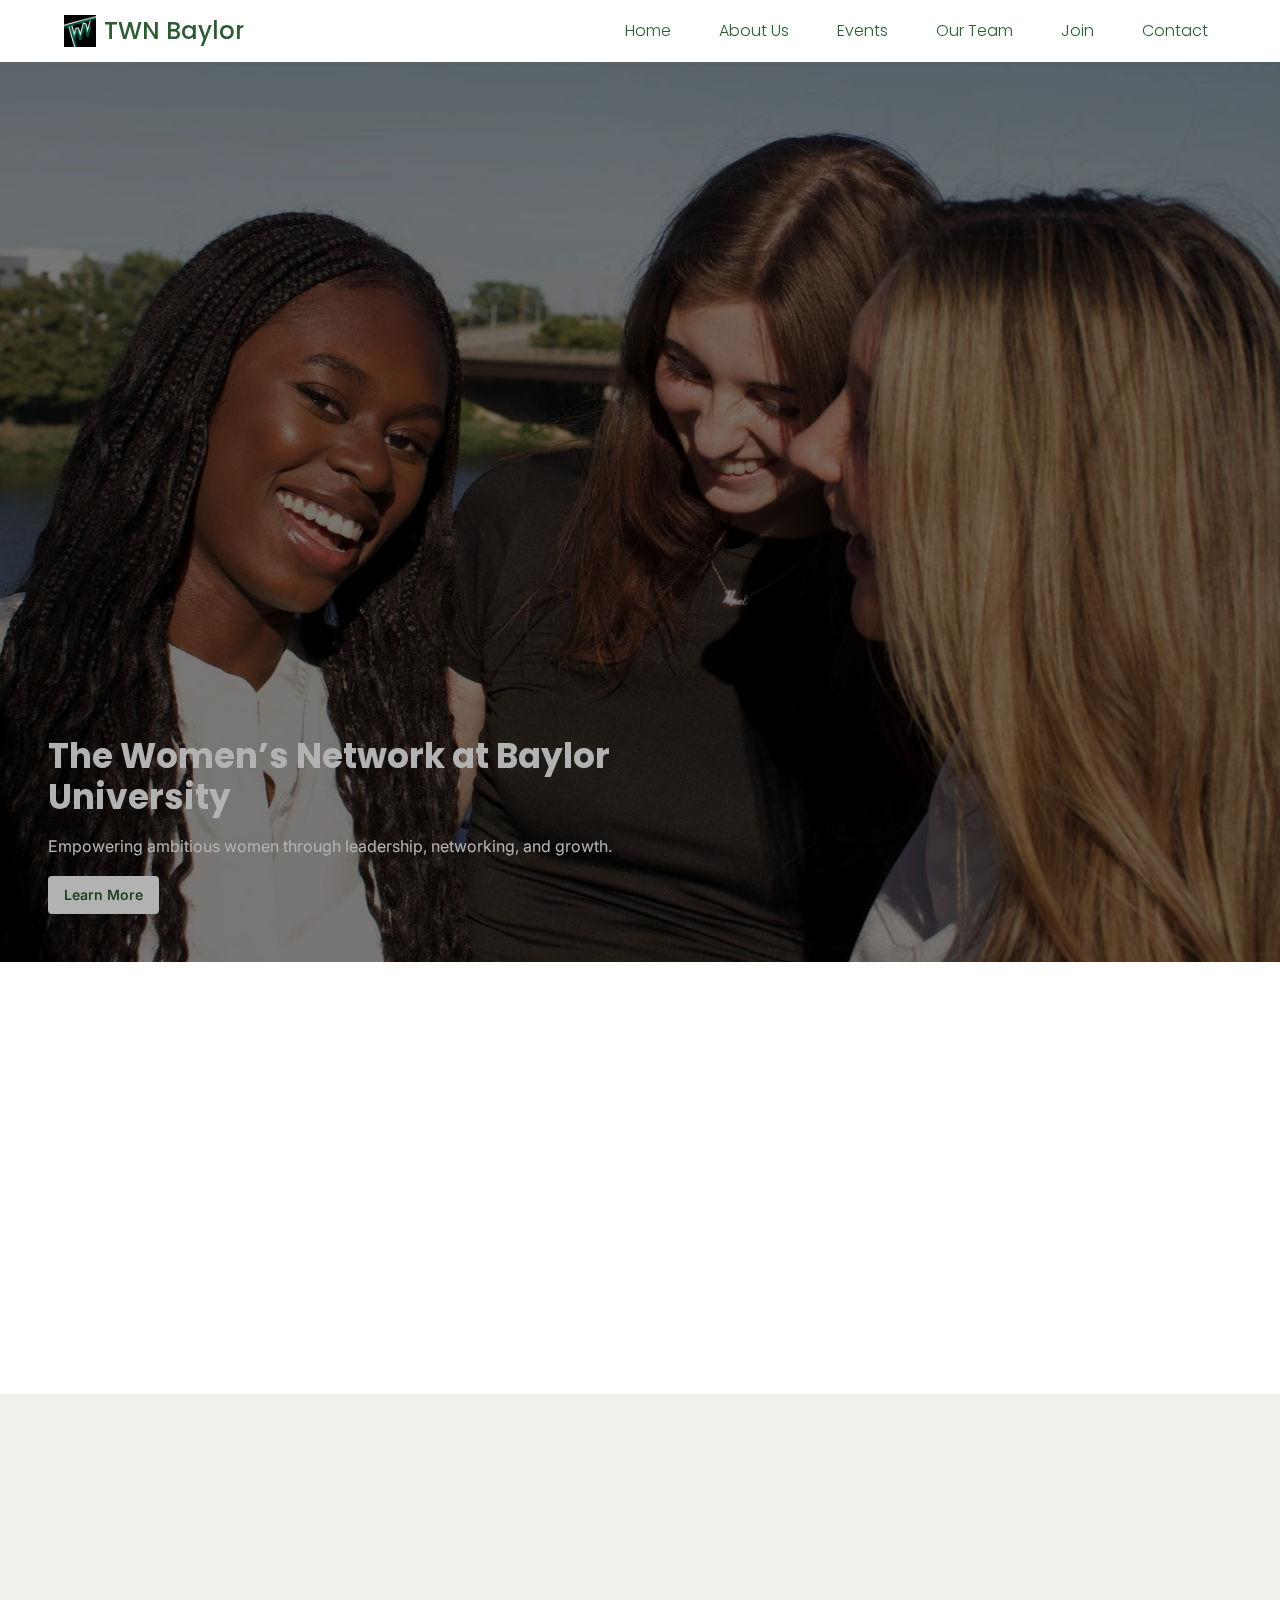
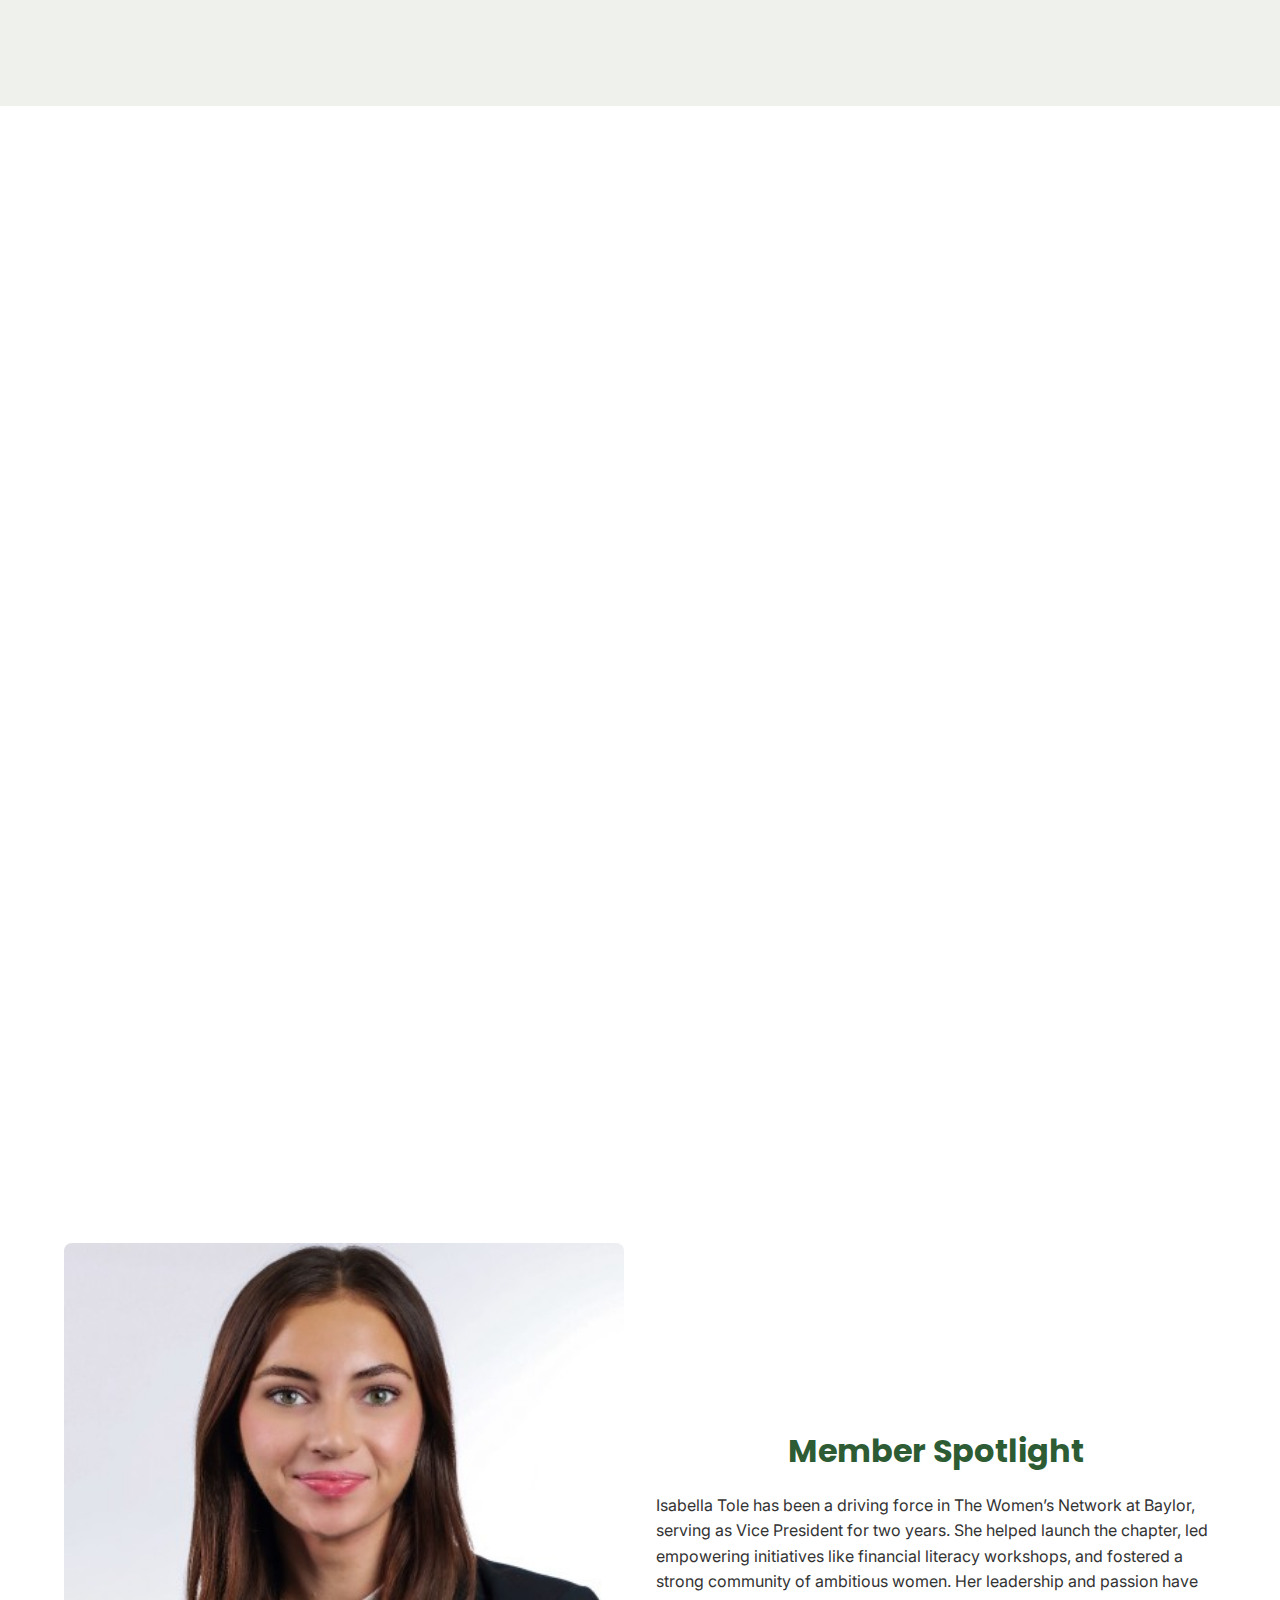
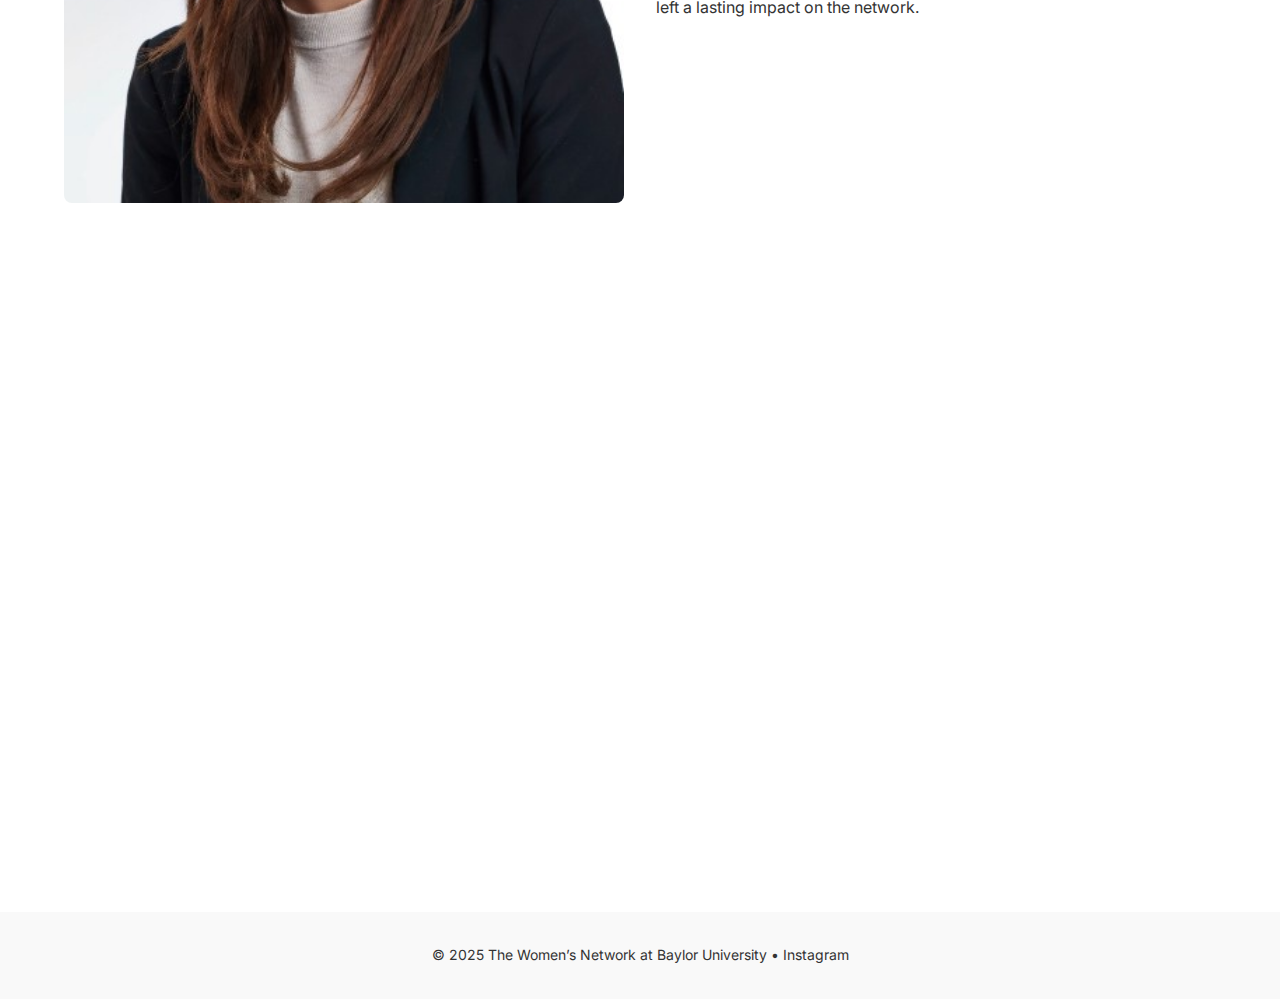
<file: index.html>
<!DOCTYPE html>
<html lang="en">
<head>
  <meta charset="UTF-8"/>
  <meta name="viewport" content="width=device-width,initial-scale=1"/>
  <title>The Women’s Network at Baylor University</title>

  <meta property="og:title" content="The Women's Network at Baylor University" />
  <meta property="og:description" content="Empowering collegiate women to connect, grow, and lead." />
  <meta property="og:image" content="https://baylortwn.xyz/assets/logo-small.png" />
  <meta property="og:url" content="https://baylortwn.xyz/" />
  <meta property="og:type" content="website" />

  <meta name="twitter:card" content="summary_large_image" />
 <meta name="twitter:title" content="The Women's Network at Baylor University" />
 <meta name="twitter:description" content="Empowering collegiate women to connect, grow, and lead." />
 <meta name="twitter:image" content="https://baylortwn.xyz/assets/logo-small.png" />

  <!-- Google Fonts: Poppins for header, Playfair + Inter for the rest -->
  <link 
    href="https://fonts.googleapis.com/css2?family=Poppins:wght@300;500&family=Playfair+Display:ital,wght@0,600;1,400&family=Inter:wght@400;600&display=swap" 
    rel="stylesheet"/>
    <link
  rel="stylesheet"
  href="https://cdnjs.cloudflare.com/ajax/libs/animate.css/4.1.1/animate.min.css"
/>


  <style>
    /* ─ RESET & BASE ─ */
    *,*::before,*::after { box-sizing:border-box; margin:0; padding:0; }
    html { font-family:'Inter',sans-serif; font-size:16px; scroll-behavior:smooth; }
    body { color:#333; line-height:1.6; }
    a { text-decoration:none; color:inherit; }
    ul { list-style:none; }
    .container { width:90%; max-width:1200px; margin:0 auto; }

    /* ─ HEADER & NAV ─ */
    header {
      background:#fff;
      padding:.75rem 0;
      box-shadow:0 1px 6px rgba(0,0,0,0.05);
      position:sticky; top:0; z-index:100;
    }
    .header-inner {
      display:flex; align-items:center; justify-content:space-between;
    }
    .brand {
      display:flex; align-items:center;
    }
    .brand .logo {
      height:32px; margin-right:.5rem;
    }
    .brand-text {
      font-family:'Poppins',sans-serif; font-weight:500; font-size:1.5rem; color:#2d5c34;
    }
    .nav ul {
      display:flex; gap:2rem;
    }
    .nav a {
      font-family:'Poppins',sans-serif; font-weight:300; font-size:1rem;
      color:#2d5c34; padding:.25rem .5rem; border-radius:4px;
      transition:background .2s,color .2s;
    }
    .nav a:hover {
      background:rgba(45,92,52,0.1); color:#1f3922;
    }

    /* ── HERO UPDATES ── */
    .hero {
      position: relative;
      height: 100vh;
      background: url('assets/hero-bg.jpg') center/cover no-repeat;
      filter: brightness(0.7);
      display: flex;
      align-items: flex-end;
      justify-content: flex-start;
    }
    .hero::after {
      content: '';
      position: absolute;
      inset: 0;
      background: rgba(0,0,0,0.3);
    }
    .hero-content {
      position: relative;
      z-index: 1;
      margin: 0 0 3rem 3rem;
      max-width: 700px;
      text-align: left;
      color: #fff;
      animation: fadeDown 0.8s ease-out both;
    }
    .hero-content h1 {
      font-family: 'Poppins', sans-serif;
      font-size: 3rem;
      line-height: 1.2;
      margin-bottom: 1.0rem;
    }
    .hero-content p {
      font-family: 'Inter', sans-serif;
      font-size: 1.125rem;
      margin-bottom: 1.5rem;
    }
    .hero-content .btn {
      font-family: 'Inter', sans-serif;
      display: inline-block;
      font-weight: 600;
      padding: 0.75rem 1.5rem;
      border-radius: 4px;
      background: #fff;
      color: #2d5c34;
      transition: transform 0.3s;
    }
    .hero-content .btn:hover {
      transform: translateY(-3px);
    }
    @keyframes fadeDown {
      from { opacity: 0; transform: translateY(-20px); }
      to   { opacity: 1; transform: translateY(0);     }
    }

    /* ── Tweak Hero Text & Button Sizes ── */
.hero-content h1 {
  font-size: 2.15rem;    /* was 3rem */
}
.hero-content p {
  font-size: 1rem;       /* was 1.125rem */
  margin-bottom: 1rem;   /* tighten the spacing */
}
.hero-content .btn {
  font-size: 0.875rem;   /* make label a bit smaller */
  padding: 0.5rem 1rem;  /* slim down the button */
}

  /* ─ SECTIONS ─ */
  .section { padding:6rem 0; }
    .section h2 {
      font-family: 'Inter', sans-serif;
      font-size:2rem;
      text-align:center; margin-bottom:1.5rem; color:#2d5c34;
    }
    /* ─── WHO WE ARE COPY ─── */
.about-copy {
  font-family: 'Inter', sans-serif;
  font-size: 1rem;
  max-width: 720px;
  margin: 0.5rem auto 1.5rem;
  line-height: 1.75;
  color: #444;
}

.mission {
  font-family: 'Inter', sans-serif;
  font-size: 0.95rem;
  max-width: 640px;
  margin: 0 auto;
  line-height: 1.6;
  color: #555;
}

.mission strong {
  display: block;
  font-family: 'Playfair Display', serif;
  font-size: 1.25rem;
  color: #2d5c34;
  margin-bottom: 0.5rem;
}
  

 /* ─── Animated Quote Section with Lines Only ─── */
section.quote-animated {
  position: relative;
  padding: 6rem 0;
  background: #eff1ec; /* pale green */
  overflow: hidden;
}

/* top line expands left→right */
section.quote-animated::before {
  content: "";
  position: absolute;
  top: 50px;
  left: 0;
  height: 2px;
  width: 0;
  background: #2d5c34;
  animation: expandLineLTR 0.8s ease-out forwards 0.2s;
}

/* bottom line expands right→left */
section.quote-animated::after {
  content: "";
  position: absolute;
  bottom: 50px;
  right: 0;
  height: 2px;
  width: 0;
  background: #2d5c34;
  animation: expandLineRTL 0.8s ease-out forwards 0.2s;
}

.quote-wrapper {
  max-width: 700px;
  margin: 0 auto;
  text-align: center;
}

/* Quote text */
.quote-text {
  font-family: 'Poppins', serif;
  font-size: 1.75rem;
  color: #2d5c34;
  line-height: 1.4;
  opacity: 0;
  animation: fadeInUp 0.6s ease-out forwards 1.0s;
  margin-bottom: 1rem;
}

/* Author line */
.quote-author {
  font-family: 'Inter', sans-serif;
  font-size: 1rem;
  color: #555;
  opacity: 0;
  animation: fadeInUp 0.6s ease-out forwards 1.2s;
}

/* ─── Animations ─── */
@keyframes expandLineLTR {
  to { width: 100%; }
}
@keyframes expandLineRTL {
  to { width: 100%; }
}
@keyframes fadeInUp {
  from { opacity: 0; transform: translateY(20px); }
  to   { opacity: 1; transform: translateY(0); }
}


    /* ─── Alternating Animated Timeline ─── */
/* ────────────────────────────── */
/*   ALTERNATING CENTERED TIMELINE  */
/* ────────────────────────────── */

.history .timeline {
  position: relative;
  margin: 4rem 0;
  padding: 0;
}

/* the vertical spine */
.history .timeline::before {
  content: "";
  position: absolute;
  top: 0;
  bottom: 0;
  left: 50%;
  width: 4px;
  background: #c5a973;
  transform: translateX(-50%);
  z-index: 0;
}

.history .timeline-item {
  position: relative;
  width: 100%;
  box-sizing: border-box;
  opacity: 0;
  transform: translateY(20px);
  transition: opacity 0.6s ease-out, transform 0.6s ease-out;
  z-index: 1;
}

/* dot on the spine */
.history .timeline-item::after {
  content: "";
  position: absolute;
  top: 1.5rem;
  left: 50%;
  width: 12px;
  height: 12px;
  background: #2d5c34;
  border: 3px solid #fff;
  border-radius: 50%;
  transform: translateX(-50%);
}

/* shared text styles */
.history .timeline-item time {
  display: block;
  font-family: 'Inter', sans-serif;
  font-weight: 600;
  color: #2d5c34;
  margin-bottom: 0.5rem;
}
.history .timeline-item h3 {
  margin: 0 0 0.5rem;
  font-family: 'Inter', sans-serif;
  font-size: 1.5rem;
  color: #2d5c34;
}
.history .timeline-item p {
  margin: 0;
  font-family: 'Inter', sans-serif;
  color: #555;
  line-height: 1.5;
  max-width: 45%;
}

/* ─── TIGHTER, CENTERED TIMELINE SPACING ─── */
.history .timeline {
  margin: 2rem 0;          /* less top/bottom space */
}

.history .timeline-item {
  padding: 1rem 0;         /* smaller vertical padding */
  margin-bottom: 2rem;     /* consistent gap between items */
}

/* alternate sides */
.history .timeline-item:nth-child(odd) {
  padding-left: 52%;       /* push content just past the spine */
  text-align: left;
}
.history .timeline-item:nth-child(even) {
  padding-right: 52%;
  text-align: right;
}

/* constrain text width so it doesn’t stretch too far */
.history .timeline-item h3,
.history .timeline-item p {
  display: inline-block;
  max-width: 40ch;         /* about 40 characters wide */
  margin: 0 auto;          /* center within its side */
}

/* dot (no change) */
.history .timeline-item::after {
  top: 1rem;               /* raised a bit for closer grouping */
}

/* collapse to single column on mobile */
@media (max-width: 768px) {
  .history .timeline-item,
  .history .timeline-item:nth-child(odd),
  .history .timeline-item:nth-child(even) {
    padding: 1.5rem 1rem;  /* consistent padding all around */
    text-align: left;
  }
}


/* reveal on scroll */
.history .timeline-item.visible {
  opacity: 1;
  transform: translateY(0);
}

/* collapse to single column on mobile */
@media (max-width: 768px) {
  .history .timeline::before {
    display: none;
  }
  .history .timeline-item,
  .history .timeline-item:nth-child(odd),
  .history .timeline-item:nth-child(even) {
    padding: 2rem 1rem;
    text-align: left;
  }
  .history .timeline-item p {
    max-width: 100%;
    margin: 0;
  }
}


    /* MEMBER SPOTLIGHT */
  /* ─── MEMBER SPOTLIGHT ─── */
#spotlight .spotlight-grid {
  display: flex;
  align-items: center;
  gap: 2rem;
  margin-top: 2rem;
  flex-wrap: wrap;
}

#spotlight .spotlight-image {
  flex: 1 1 300px;
  overflow: hidden;
}
#spotlight .spotlight-image img {
  width: 100%;
  border-radius: 8px;
  display: block;
}

#spotlight .spotlight-content {
  flex: 1 1 300px;
}
#spotlight .spotlight-content h2 {
  font-family: 'Poppins', serif;
  font-size: 2rem;
  margin-bottom: 1rem;
  color: #2d5c34;
}
#spotlight .spotlight-content p.intro {
  font-family: 'Inter', sans-serif;
  font-size: 1.125rem;
  color: #444;
  margin-bottom: 1.5rem;
  line-height: 1.5;
}

/* Ensure stacking nicely on small screens */
@media (max-width: 768px) {
  #spotlight .spotlight-grid {
    flex-direction: column;
  }
  #spotlight .spotlight-content,
  #spotlight .spotlight-image {
    flex: 1 1 auto;
  }
}

/* Spotlight row */
.spotlight-row {
  display: flex;
  align-items: center;       /* vertical alignment */
  gap: 2rem;                 /* space between image & text */
  flex-wrap: wrap;           /* stack on mobile */
}

/* Image sizing */
.spotlight-image {
  flex: 1 1 300px;           /* grow/shrink, base 300px */
}
.spotlight-image img {
  width: 100%;
  border-radius: 8px;
}

/* Text block */
.spotlight-content {
  flex: 1 1 400px;           /* grow/shrink, base 400px */
}
.spotlight-content h2 {
  font-family: 'Playfair Display', serif;
  font-size: 2rem;
  color: #2d5c34;
  margin-bottom: 1rem;
}
.spotlight-content p {
  font-family: 'Inter', sans-serif;
  font-size: 1rem;
  line-height: 1.6;
  color: #333;
}



    /* UPCOMING EVENTS */
    #upcoming .cards {
      display:grid; grid-template-columns:repeat(auto-fit,minmax(240px,1fr)); gap:2rem; margin-top:2rem;
    }
    #upcoming .card {
      background:#fff; border-radius:8px; box-shadow:0 2px 8px rgba(0,0,0,0.05); padding:1.5rem;
    }
    #upcoming .card h3 {
      margin-bottom:.5rem; font-family:'Poppins',serif; color:#2d5c34;
    }
    #upcoming .card time {
      display:block; font-size:.9rem; color:#c5a973; margin-bottom:1rem;
    }
    #upcoming .card p {
      color:#555; font-size:.95rem;
    }

    /* FINAL CTA */
    .cta-final {
      background:#2d5c34; color:#fff; text-align:center; padding:3rem 0;
    }
    .cta-final h2 {
      font-family:'Playfair Display',serif; font-size:2rem; margin-bottom:1rem;
    }
    .cta-final .btn {
      background:#fff; color:#2d5c34; padding:.75rem 1.5rem; border-radius:4px; font-weight:600;
      transition:background .3s;
    }
    .cta-final .btn:hover {
      background:#f0f0f0;
    }

    /* FOOTER */
    footer {
      background:#f9f9f9; text-align:center; padding:2rem 0; font-size:.875rem;
    }

    /* FADE-IN */
    .fade-in { opacity:0; transform:translateY(20px); transition:opacity .6s,transform .6s; }
    .fade-in.visible { opacity:1; transform:translateY(0); }
    @media(max-width:768px){
      .history .timeline { flex-direction:column; }
      .history .timeline::before { display:none; }
    }
  </style>
</head>
<body>

  <!-- HEADER -->
  <header>
    <div class="container header-inner">
      <a href="index.html" class="brand">
        <img src="assets/logo-small.png" alt="TWN Logo" class="logo"/>
        <span class="brand-text">TWN Baylor</span>
      </a>
      <nav class="nav">
        <ul>
          <li><a href="index.html">Home</a></li>
          <li><a href="about.html">About Us</a></li>
          <li><a href="events.html">Events</a></li>
          <li><a href="team.html">Our Team</a></li>
          <li><a href="join.html">Join</a></li>
          <li><a href="contact.html">Contact</a></li>
        </ul>
      </nav>
    </div>
  </header>

    <!-- ── HERO (only “Learn More” button) ── -->
    <section class="hero">
      <div class="hero-content">
        <h1>The Women’s Network at Baylor University</h1>
        <p>Empowering ambitious women through leadership, networking, and growth.</p>
        <a href="about.html#about" class="btn">Learn More</a>

      </div>
    </section>

  <main>
    <!-- WHO WE ARE -->
<section id="about" class="section fade-in">
  <div class="container text-center">
    <h2>Who We Are</h2>
    <p class="about-copy">
      The Women’s Network is the largest collegiate women’s networking organization in the United States.  
      We connect current and recently-graduated women to each other and to seasoned female professionals  
      across multiple industries. We’re revolutionizing networking—celebrating and redefining ambition along the way.  
      In our five-year history, TWN has grown from a single campus to over 100 campuses and from 1,500 members  
      to over 40,000 members.
    </p>
  </div>
</section>

<!-- ANIMATED QUOTE SECTION -->
<section class="quote-animated">
  <div class="container quote-wrapper">
    <p class="quote-text">
      “I’ve always believed that one woman’s success can only help another woman’s success.”
    </p>
    <p class="quote-author">— Gloria Vanderbilt</p>
  </div>
</section>


<section class="history section fade-in">
  <div class="container">
    <h2>Our History</h2>
    <div class="timeline">
      <div class="timeline-item">
        <time>2017</time>
        <h3>Founded at Syracuse University</h3>
        <p>Our first chapter launched under Jamie Vinick’s vision to bring ambitious women together.</p>
      </div>
      <div class="timeline-item">
        <time>2020</time>
        <h3>Redefining Ambition Podcast</h3>
        <p>We launched our flagship podcast to share stories of women breaking barriers across industries.</p>
      </div>
      <div class="timeline-item">
        <time>2023</time>
        <h3>120+ Campuses &amp; 50,000+ Members</h3>
        <p>Rapid growth saw us expand nationwide, connecting tens of thousands of collegiate and recent-grad women.</p>
      </div>
      <div class="timeline-item">
        <time>2024</time>
        <h3>Baylor Chapter Launch</h3>
        <p>The Women’s Network officially arrived at Baylor, kicking off our journey in Waco, TX.</p>
      </div>
    </div>
  </div>
</section>


    <!-- MEMBER SPOTLIGHT -->
    <section id="spotlight" class="section">
      <div class="container spotlight-row">
        <!-- Image -->
        <div class="spotlight-image">
          <img src="assets/team/isabella.jpg" alt="Isabella Tole" />
        </div>
    
        <!-- Text + Bio -->
        <div class="spotlight-content">
          <h2>Member Spotlight</h2>
          <p>
            Isabella Tole has been a driving force in The Women’s Network at Baylor, 
            serving as Vice President for two years. She helped launch the chapter, led 
            empowering initiatives like financial literacy workshops, and fostered a 
            strong community of ambitious women. Her leadership and passion have left 
            a lasting impact on the network.
          </p>
        </div>
      </div>
    </section>
    

    <!-- UPCOMING EVENTS -->
    <section id="upcoming" class="section fade-in">
      <h2>Upcoming Events</h2>
      <div class="cards">
        <div class="card">
          <h3>Focus & Flourish: Your Finals Study Haven</h3>
          <time>Thursday, May 8, 2025</time>
          <p>A space to study for finals with snacks, coffee, and study materials available.</p>
        </div>
        <div class="card">
          <h3>Late Night</h3>
          <time>Friday, August 30, 2025</time>
          <p>Find our booth to learn more about how to succeed in our organization.</p>
        </div>
      </div>
    </section>

    <!-- FINAL CTA -->
    <section class="cta-final fade-in">
      <h2>Ready to join our community?</h2>
      <a href="join.html" class="btn">Become a Member Today</a>
    </section>
  </main>

  <!-- FOOTER -->
  <footer>
    <p>© 2025 The Women’s Network at Baylor University • <a href="https://instagram.com/thewomensnetwork_baylor" target="_blank">Instagram</a></p>
  </footer>

  <!-- FADE-IN SCRIPT -->
  <script>
    document.addEventListener('DOMContentLoaded', ()=>{
      document.querySelectorAll('.fade-in').forEach(el=>{
        const obs = new IntersectionObserver(entries=>{
          if(entries[0].isIntersecting){
            el.classList.add('visible');
            obs.unobserve(el);
          }
        },{threshold:0.2});
        obs.observe(el);
      });
    });
  </script>

  <script>
    document.addEventListener('DOMContentLoaded', () => {
      const items = document.querySelectorAll('.timeline-item');
      const obs = new IntersectionObserver((entries) => {
        entries.forEach(e => {
          if (e.isIntersecting) {
            e.target.classList.add('visible');
            obs.unobserve(e.target);
          }
        });
      }, { threshold: 0.2 });
      items.forEach(i => obs.observe(i));
    });
    document.addEventListener('DOMContentLoaded', () => {
  document.querySelectorAll('.fade-in, .timeline-item').forEach(el => {
    const obs = new IntersectionObserver(entries => {
      if (entries[0].isIntersecting) {
        el.classList.add('visible');
        obs.unobserve(el);
      }
    }, { threshold: 0.2 });
    obs.observe(el);
  });
});
document.addEventListener('DOMContentLoaded', () => {
  document.querySelectorAll('.fade-in, .timeline-item').forEach(el => {
    const obs = new IntersectionObserver(entries => {
      if (entries[0].isIntersecting) {
        el.classList.add('visible');
        obs.unobserve(el);
      }
    }, { threshold: 0.2 });
    obs.observe(el);
  });
});


  </script>
  
</body>
</html>
</file>
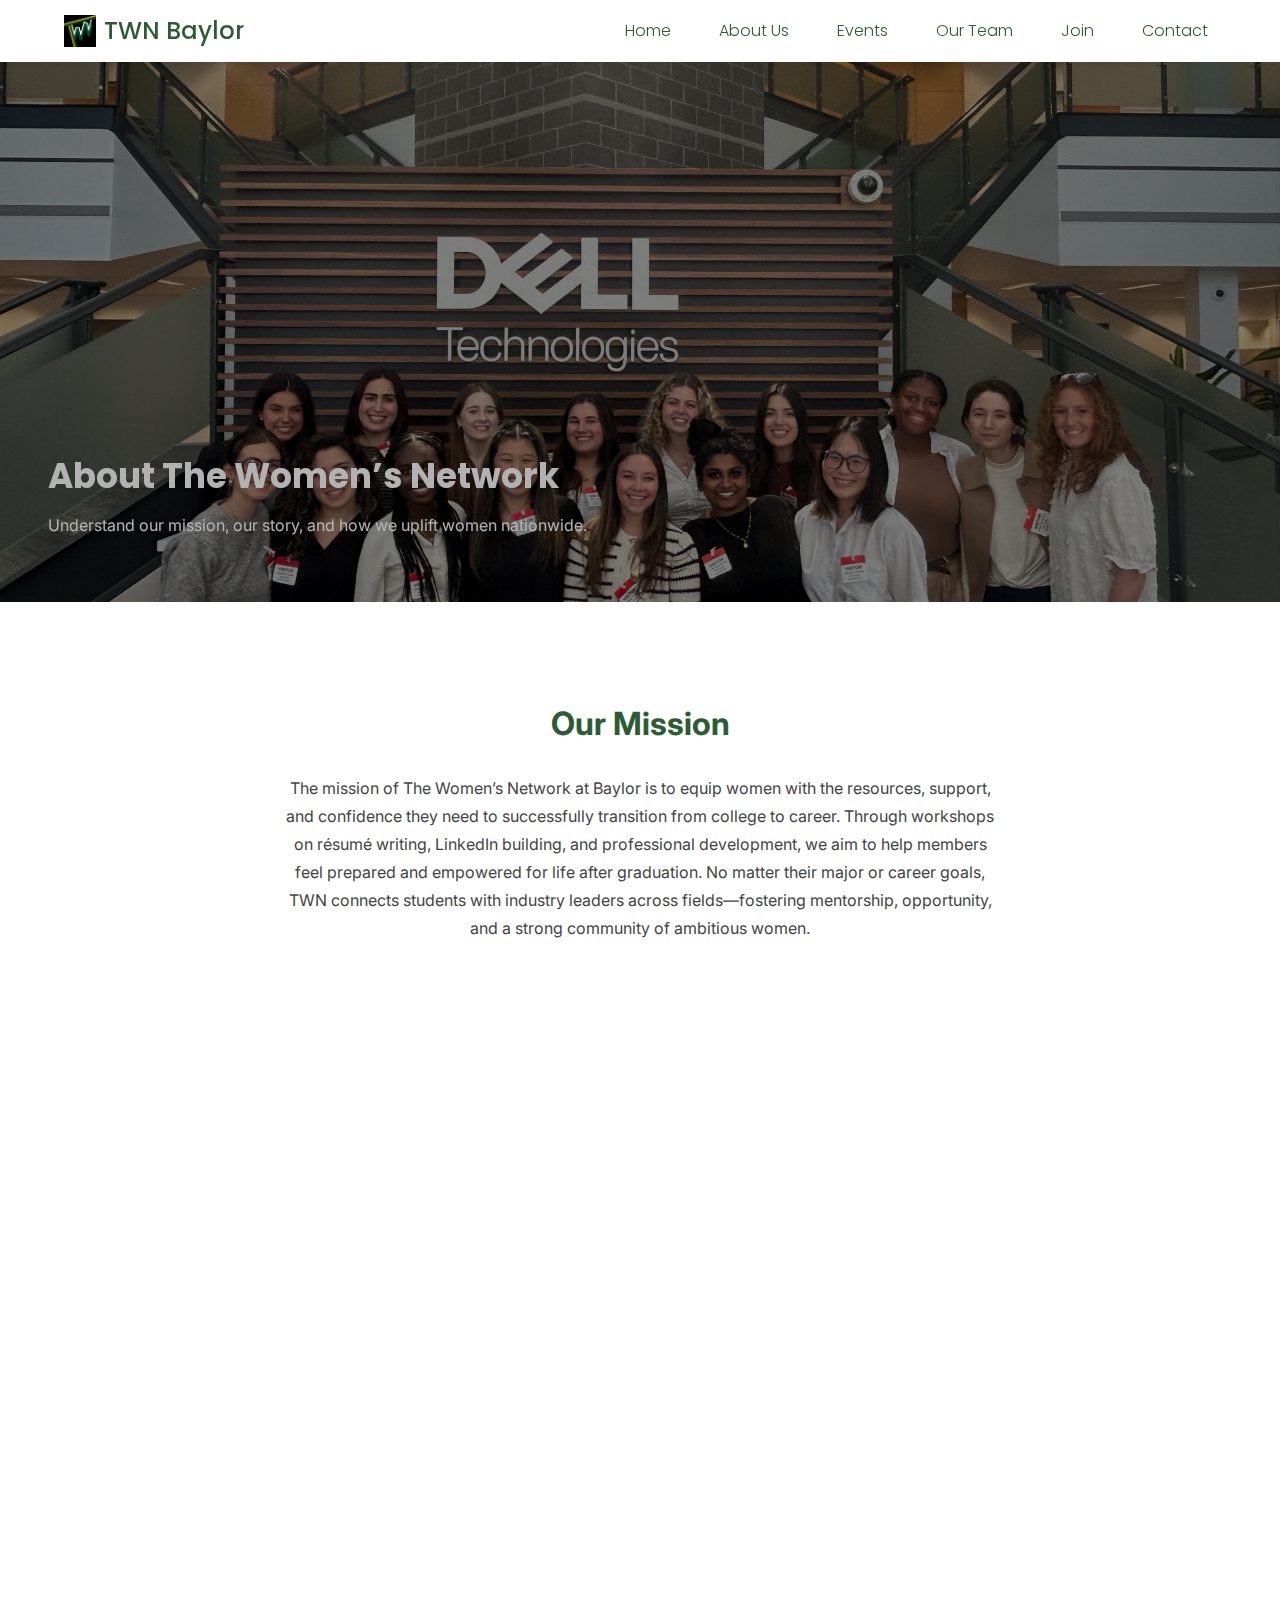
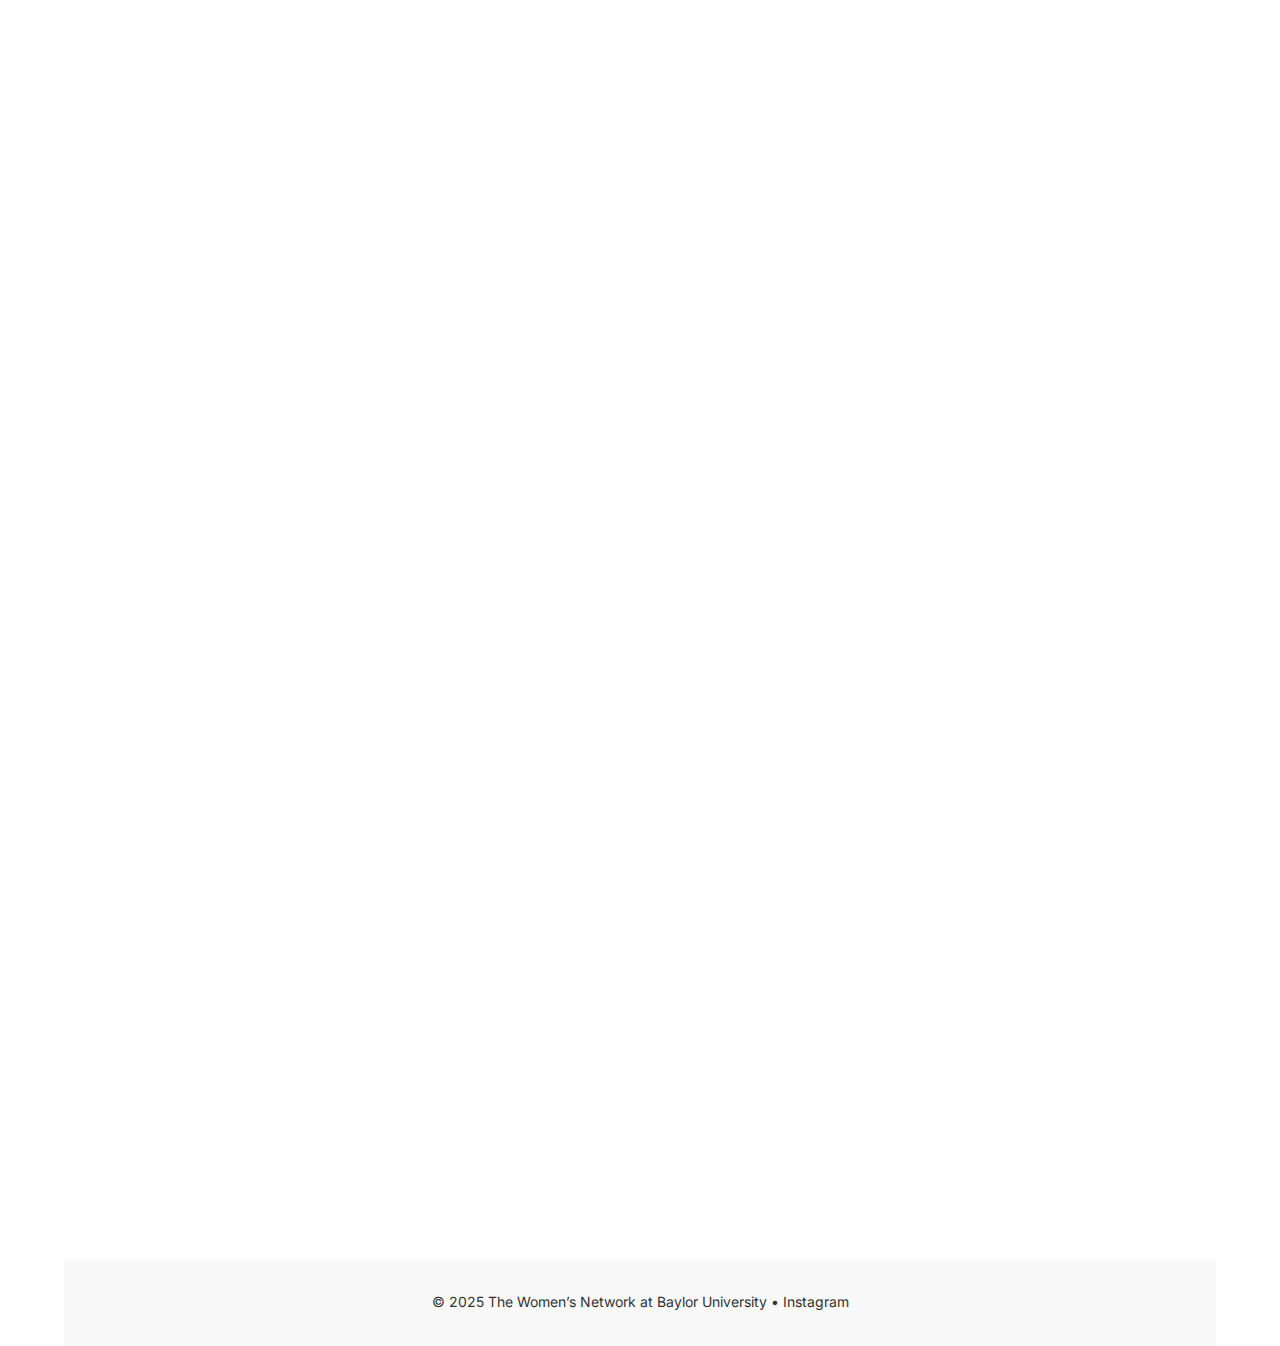
<file: about.html>
<!DOCTYPE html>
<html lang="en">
<head>
  <meta charset="UTF-8"/>
  <meta name="viewport" content="width=device-width,initial-scale=1"/>
  <title>About — The Women’s Network at Baylor University</title>

  <!-- Google Fonts: Poppins for header, Playfair + Inter for the rest -->
  <link 
    href="https://fonts.googleapis.com/css2?family=Poppins:wght@300;500&family=Playfair+Display:ital,wght@0,600;1,400&family=Inter:wght@400;600&display=swap" 
    rel="stylesheet"/>
  <!-- Animate.css -->
  <link
    rel="stylesheet"
    href="https://cdnjs.cloudflare.com/ajax/libs/animate.css/4.1.1/animate.min.css"
  />

  <style>
    /* ─ RESET & BASE ─ */
    *,*::before,*::after { box-sizing:border-box; margin:0; padding:0; }
    html { font-family:'Inter',sans-serif; font-size:16px; scroll-behavior:smooth; }
    body { color:#333; line-height:1.6; }
    a { text-decoration:none; color:inherit; }
    ul { list-style:none; }
    .container { width:90%; max-width:1200px; margin:0 auto; }

    /* ─ HEADER & NAV ─ */
    header {
      background:#fff;
      padding:.75rem 0;
      box-shadow:0 1px 6px rgba(0,0,0,0.05);
      position:sticky; top:0; z-index:100;
    }
    .header-inner {
      display:flex; align-items:center; justify-content:space-between;
    }
    .brand {
      display:flex; align-items:center;
    }
    .brand .logo {
      height:32px; margin-right:.5rem;
    }
    .brand-text {
      font-family:'Poppins',sans-serif; font-weight:500; font-size:1.5rem; color:#2d5c34;
    }
    .nav ul {
      display:flex; gap:2rem;
    }
    .nav a {
      font-family:'Poppins',sans-serif; font-weight:300; font-size:1rem;
      color:#2d5c34; padding:.25rem .5rem; border-radius:4px;
      transition:background .2s,color .2s;
    }
    .nav a:hover {
      background:rgba(45,92,52,0.1); color:#1f3922;
    }

    /* ─ HERO (same as index) ─ */
    .hero {
      position: relative;
      height: 60vh;
      background: url('assets/hero-about.jpg') center/cover no-repeat;
      filter: brightness(0.7);
      display: flex;
      align-items: flex-end;
      justify-content: flex-start;
    }
    .hero::after {
      content: '';
      position: absolute; inset:0;
      background: rgba(0,0,0,0.3);
    }
    .hero-content {
      position: relative; z-index:1;
      margin: 0 0 3rem 3rem;
      max-width: 700px;
      text-align: left; color:#fff;
      animation: fadeDown 0.8s ease-out both;
    }
    .hero-content h1 {
      font-family: 'Poppins', sans-serif; font-size:2.15rem; line-height:1.2; margin-bottom:1rem;
    }
    .hero-content p {
      font-family:'Inter',sans-serif; font-size:1rem; margin-bottom:1rem;
    }
    .hero-content .btn {
      font-family:'Inter',sans-serif; font-size:.875rem;
      padding:.5rem 1rem; border-radius:4px;
      background:#fff; color:#2d5c34;
      display:inline-block; font-weight:600;
      transition:transform .3s;
    }
    .hero-content .btn:hover { transform:translateY(-3px); }

    @keyframes fadeDown {
      from { opacity:0; transform:translateY(-20px); }
      to   { opacity:1; transform:translateY(0); }
    }
    /* ── CORE PILLARS ── */
.pillars-grid {
  display: grid;
  gap: 2rem;
  grid-template-columns: repeat(auto-fit, minmax(240px,1fr));
  margin-top: 2rem;
}
.pillar {
  background: #faf9f5;
  border-radius: 8px;
  padding: 1.5rem;
  text-align: center;
  box-shadow: 0 2px 8px rgba(0,0,0,0.05);
  transition: transform .3s, box-shadow .3s;
}
.pillar:hover {
  transform: translateY(-4px);
  box-shadow: 0 4px 16px rgba(0,0,0,0.1);
}
.pillar h3 {
  font-family: 'Poppins', sans-serif;
  font-weight: 500;
  font-size: 1.25rem;
  color: #2d5c34;
  margin-bottom: .75rem;
}
.pillar p {
  font-family: 'Inter', sans-serif;
  font-size: 1rem;
  color: #555;
  line-height: 1.6;
}

/* ── FOUNDER SPOTLIGHT ── */
.founder-grid {
  display: flex;
  align-items: center;
  gap: 2rem;
  flex-wrap: wrap;
  margin-top: 3rem;
}
.founder-img img {
  width: 220px;
  max-width: 100%;
  border-radius: 50%;
  box-shadow: 0 4px 12px rgba(0,0,0,0.1);
}
.founder-info h2 {
  font-family: 'Poppins', sans-serif;
  font-size: 1.75rem;
  color: #2d5c34;
  margin-bottom: .5rem;
}
.founder-info h3 {
  font-family: 'Poppins', sans-serif;
  font-size: 1.5rem;
  margin-bottom: 1rem;
}
.founder-info p {
  font-family: 'Inter', sans-serif;
  font-size: 1rem;
  color: #444;
  line-height: 1.7;
  max-width: 600px;
}

/* ── Animate.css Delays ── */
.animate__delay-1s { animation-delay: 0.4s; }
.animate__delay-2s { animation-delay: 0.8s; }

    /* ─ SECTIONS ─ */
    .section { padding:6rem 0; }
    .section h2 {
      font-family:'Inter',sans-serif; font-size:2rem;
      text-align:center; margin-bottom:1.5rem; color:#2d5c34;
    }

    /* ── ABOUT COPY & MISSION ── */
    .about-copy {
      font-family:'Inter',sans-serif; font-size:1rem;
      max-width:720px; margin:0.5rem auto 1.5rem;
      line-height:1.75; color:#444; text-align:center;
    }
    .mission {
      font-family:'Inter',sans-serif; font-size:.95rem;
      max-width:640px; margin:0 auto; line-height:1.6; color:#555;
      text-align:center;
    }
    .mission strong {
      display:block;
      font-family:'Poppins',sans-serif;
      font-size:1.25rem; color:#2d5c34; margin-bottom:.5rem;
    }

    /* ─ SCROLL FADE-IN ─ */
    .fade-in { opacity:0; transform:translateY(20px); transition:opacity .6s,transform .6s; }
    .fade-in.visible { opacity:1; transform:translateY(0); }
  </style>
</head>
<body>

  <!-- HEADER -->
  <header>
    <div class="container header-inner">
      <a href="index.html" class="brand">
        <img src="assets/logo-twn.png" alt="TWN Logo" class="logo"/>
        <span class="brand-text">TWN Baylor</span>
      </a>
      <nav class="nav">
        <ul>
          <li><a href="index.html">Home</a></li>
          <li><a href="about.html" class="active">About Us</a></li>
          <li><a href="events.html">Events</a></li>
          <li><a href="team.html">Our Team</a></li>
          <li><a href="join.html">Join</a></li>
          <li><a href="contact.html">Contact</a></li>
        </ul>
      </nav>
    </div>
  </header>

  <!-- HERO -->
  <section class="hero">
    <div class="hero-content">
      <h1>About The Women’s Network</h1>
      <p>Understand our mission, our story, and how we uplift women nationwide.</p>
    </div>
  </section>

  <main>
    <!-- WHO WE ARE -->
    <section id="about" class="section fade-in">
      <h2>Our Mission</h2>
      <p class="about-copy">
        The mission of The Women’s Network at Baylor is to equip women with the resources, support, and confidence they need to successfully transition from college to career. Through workshops on résumé writing, LinkedIn building, and professional development, we aim to help members feel prepared and empowered for life after graduation. No matter their major or career goals, TWN connects students with industry leaders across fields—fostering mentorship, opportunity, and a strong community of ambitious women.
      </p>
    
    </section>
  </main>

    <!-- ── CORE PILLARS ── -->
    <section id="pillars" class="section fade-in">
      <div class="container">
        <h2>Our Core Pillars</h2>
        <div class="pillars-grid">
          <div class="pillar animate__animated animate__fadeInUp">
            <h3>Leadership</h3>
            <p>We cultivate confidence and equip women with the skills and mindset to lead with purpose—both on campus and beyond.</p>
          </div>
          <div class="pillar animate__animated animate__fadeInUp animate__delay-1s">
            <h3>Networking</h3>
            <p>We build bridges between students, recent grads, and seasoned professionals—opening doors, sparking collaborations, and forging lifelong friendships.</p>
          </div>
          <div class="pillar animate__animated animate__fadeInUp animate__delay-2s">
            <h3>Growth</h3>
            <p>We champion personal and professional development—through workshops, mentorship, and resources that help each member thrive.</p>
          </div>
        </div>
      </div>
    </section>
  
    <!-- ── FOUNDER SPOTLIGHT ── -->
    <section id="founder" class="section fade-in">
      <div class="container founder-grid">
        <div class="founder-img animate__animated animate__fadeInLeft">
          <img src="assets/team/ashley.jpg" alt="Ashley Ehler, Founder"/>
        </div>
        <div class="founder-info animate__animated animate__fadeInRight">
          <h2>Founder at Baylor University</h2>
          <h3>Ashley Ehler</h3>
          <p> Ashley Ehler founded the Baylor University chapter of The Women’s Network to create a space where driven, ambitious women could connect, grow, and feel empowered in both their personal and professional lives. With a passion for leadership and building community, she launched the chapter from the ground up—spearheading recruitment, organizing impactful events, and setting the foundation for a supportive network that will thrive for years to come.
          <br></br>
          <a href="https://www.linkedin.com/in/ashleyehler/" target="_blank" style="color:#2d5c34; font-weight:200; text-decoration:underline;">
            Connect with Ashley on LinkedIn</a>
          </p>
        </div>
      </div>
    </section>

    <!-- NATIONAL NETWORK CALLOUT SECTION -->
<section class="national-network section fade-in" style="background:#f5f7f6; padding:6rem 1rem;">
  <div class="container" style="max-width:1000px; margin:0 auto; text-align:center;">
    <h2 style="font-family: 'Poppins', sans-serif; color:#2d5c34; font-size:2.25rem; margin-bottom:1.5rem;">
      Part of a National Movement
    </h2>
    <p style="font-family: 'Inter', sans-serif; font-size:1rem; color:#555; max-width:700px; margin:0 auto 2.5rem;">
      The Women’s Network spans over <strong>120+ collegiate campuses</strong> across the country with <strong>50,000+ members</strong> and growing.
      By joining the Baylor chapter, you’re gaining access to a powerful national sisterhood of ambitious, driven, and supportive women.
    </p>
    <img src="assets/map-twn-network.png" alt="TWN National Map" style="width:100%; max-width:600px; border-radius:12px; box-shadow:0 4px 12px rgba(0,0,0,0.05);"/>
    <p style="margin-top:1rem; font-size:0.9rem; color:#777;">Image: TWN’s campus presence nationwide</p>
  <!-- Add this below the image -->
  <p>
    <a href="https://www.thewomens.network/" target="_blank" style="color:#2d5c34; font-weight:600; text-decoration:underline;">
      Visit The Women's Network National Site →
    </a>
  </p>
  </div>
</section>
  

  <!-- FOOTER -->
  <footer>
    <div class="container" style="text-align:center; padding:2rem 0; font-size:.875rem; background:#f9f9f9;">
      © 2025 The Women’s Network at Baylor University • 
      <a href="https://instagram.com/thewomensnetwork_baylor" target="_blank">Instagram</a>
    </div>
  </footer>

  <!-- FADE-IN SCRIPT -->
  <script>
    document.addEventListener('DOMContentLoaded',()=>{
      document.querySelectorAll('.fade-in').forEach(el=>{
        const obs=new IntersectionObserver(entries=>{
          if(entries[0].isIntersecting){
            el.classList.add('visible');
            obs.unobserve(el);
          }
        },{threshold:0.2});
        obs.observe(el);
      });
    });
  </script>
</body>
</html>
</file>
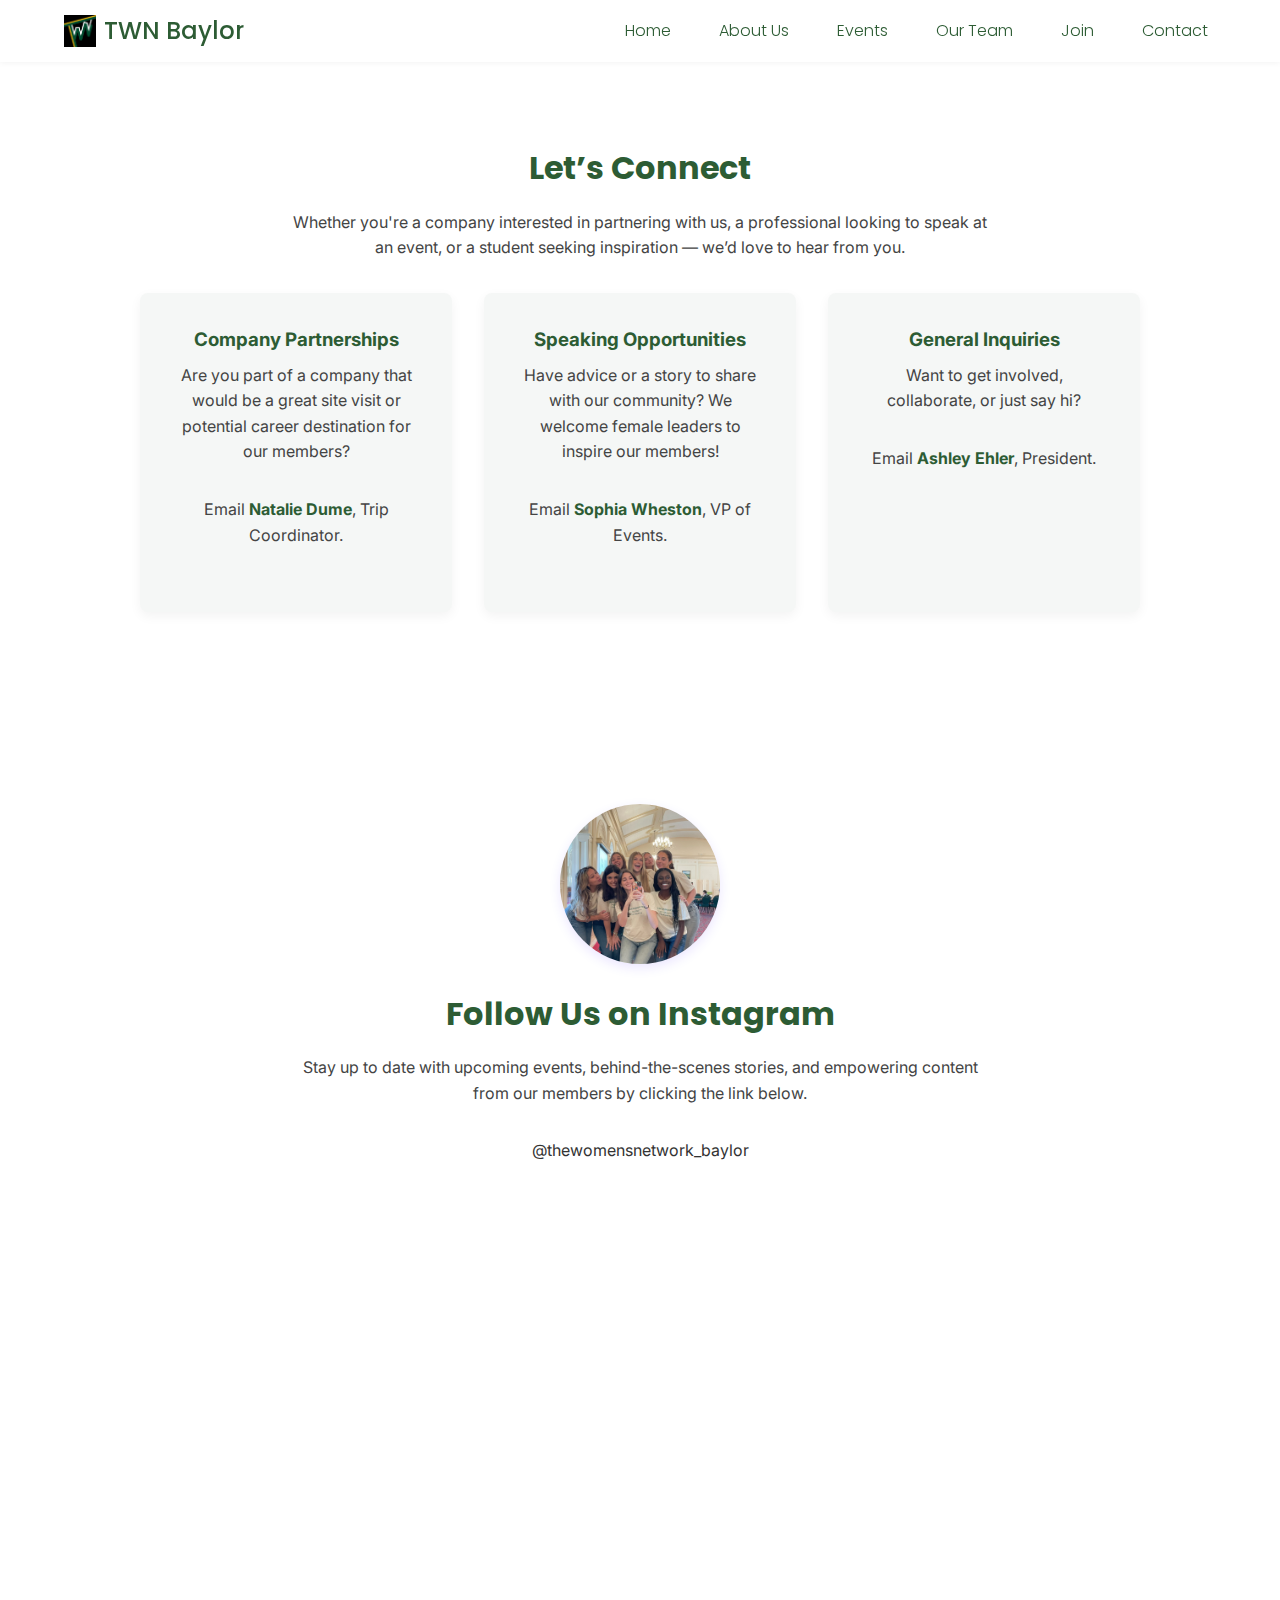
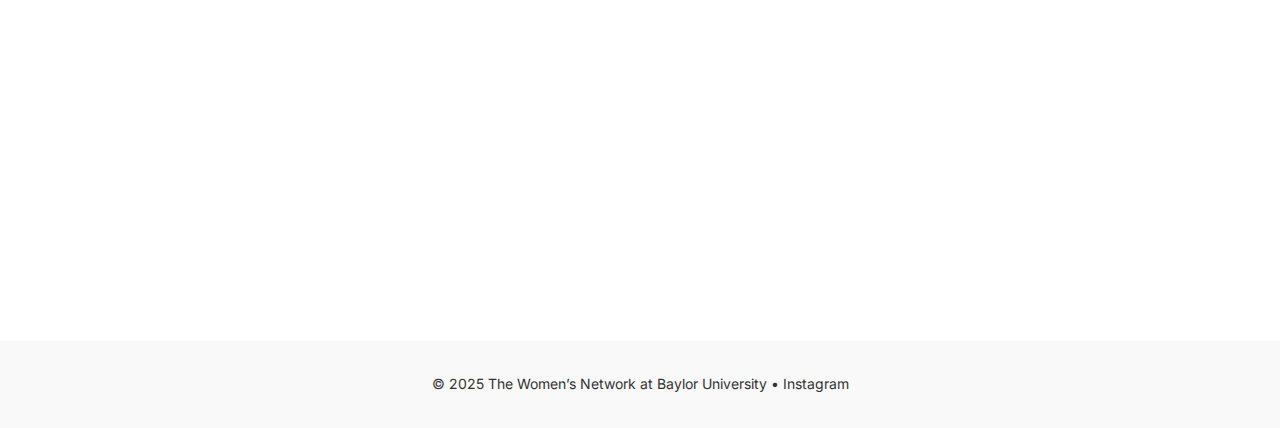
<file: contact.html>
<!DOCTYPE html>
<html lang="en">
<head>
  <meta charset="UTF-8" />
  <meta name="viewport" content="width=device-width, initial-scale=1.0" />
  <title>Contact – The Women’s Network at Baylor University</title>
  <link href="https://fonts.googleapis.com/css2?family=Poppins:wght@300;500&family=Inter:wght@400;600&display=swap" rel="stylesheet" />
  <link rel="stylesheet" href="style.css" />
  <link rel="stylesheet" href="https://cdnjs.cloudflare.com/ajax/libs/animate.css/4.1.1/animate.min.css" />
  <style>
    body { font-family: 'Inter', sans-serif; margin: 0; padding: 0; }
    .section { padding: 5rem 1rem; text-align: center; }
    .section h2 { font-family: 'Poppins', sans-serif; color: #2d5c34; font-size: 2rem; margin-bottom: 1rem; }
    .section p { font-size: 1rem; color: #444; max-width: 700px; margin: 0 auto 2rem; }
    .contact-options { display: grid; gap: 2rem; max-width: 1000px; margin: 2rem auto; grid-template-columns: repeat(auto-fit, minmax(280px, 1fr)); }
    .contact-card { background: #f5f7f6; padding: 2rem; border-radius: 8px; box-shadow: 0 4px 12px rgba(0,0,0,0.05); }
    .contact-card h3 { color: #2d5c34; margin-bottom: 0.5rem; }
    .contact-card a { color: #2d5c34; font-weight: bold; }
    .instagram-section img { width: 160px; height: 160px; border-radius: 50%; object-fit: cover; box-shadow: 0 4px 12px rgba(58, 9, 255, 0.1); margin-bottom: 1rem; }
    .faq { background: #eff1ec; padding: 4rem 1rem; }
    .faq h3 { font-size: 1.25rem; color: #2d5c34; margin-bottom: .5rem; }
    .faq p { font-size: 1rem; color: #323232; }
  </style>
</head>
<body>
  <header>
    <div class="container header-inner">
      <a href="index.html" class="brand">
        <img src="assets/logo-twn.png" alt="TWN Logo" class="logo" />
        <span class="brand-text">TWN Baylor</span>
      </a>
      <nav class="nav">
        <ul>
          <li><a href="index.html">Home</a></li>
          <li><a href="about.html">About Us</a></li>
          <li><a href="events.html">Events</a></li>
          <li><a href="team.html">Our Team</a></li>
          <li><a href="join.html">Join</a></li>
          <li><a href="contact.html" class="active">Contact</a></li>
        </ul>
      </nav>
    </div>
  </header>

  <section class="section fade-in">
    <h2>Let’s Connect</h2>
    <p>Whether you're a company interested in partnering with us, a professional looking to speak at an event, or a student seeking inspiration — we’d love to hear from you.</p>
    <div class="contact-options">
      <div class="contact-card">
        <h3>Company Partnerships</h3>
        <p>Are you part of a company that would be a great site visit or potential career destination for our members?</p>
        <p>Email <a href="mailto:natalie_dume1@baylor.edu">Natalie Dume</a>, Trip Coordinator.</p>
      </div>
      <div class="contact-card">
        <h3>Speaking Opportunities</h3>
        <p>Have advice or a story to share with our community? We welcome female leaders to inspire our members!</p>
        <p>Email <a href="mailto:sophia_wheston1@baylor.edu">Sophia Wheston</a>, VP of Events.</p>
      </div>
      <div class="contact-card">
        <h3>General Inquiries</h3>
        <p>Want to get involved, collaborate, or just say hi?</p>
        <p>Email <a href="mailto:ashley_ehler1@baylor.edu">Ashley Ehler</a>, President.</p>
      </div>
    </div>
  </section>

  <section class="section instagram-section fade-in">
    <img src="assets/instagram-profile.jpg" alt="TWN Instagram" />
    <h2>Follow Us on Instagram</h2>
    <p>Stay up to date with upcoming events, behind-the-scenes stories, and empowering content from our members by clicking the link below.</p>
    <a href="https://instagram.com/thewomensnetwork_baylor" target="_blank">@thewomensnetwork_baylor</a>
  </section>

 <!-- FAQ SECTION -->
<section class="faq-section section fade-in" style="background:#f9f9f9; padding:4rem 1rem;">
  <div class="container">
    <h2 style="text-align:center; font-family:'Poppins',sans-serif; font-size:2rem; color:#2d5c34; margin-bottom:2rem;">Frequently Asked Questions</h2>

    <div class="faq-item" style="margin-bottom:2rem;">
      <h3 style="font-family:'Poppins',sans-serif; color:#2d5c34; font-size:1.25rem;">How can I sign up for the newsletter?</h3>
      <p style="font-family:'Inter',sans-serif; color:#555; line-height:1.6; max-width:700px;">If you sign up to join the network through our <a href="join.html" style="color:#2d5c34; text-decoration:underline;">Join page</a>, you'll automatically be added to our weekly newsletter list.</p>
    </div>

    <div class="faq-item" style="margin-bottom:2rem;">
      <h3 style="font-family:'Poppins',sans-serif; color:#2d5c34; font-size:1.25rem;">Do I have to be a business major to join The Women’s Network?</h3>
      <p style="font-family:'Inter',sans-serif; color:#555; line-height:1.6; max-width:700px;">Absolutely not! TWN is open to students of all majors—from engineering and education to fashion and finance. We believe ambition has no boundaries.</p>
    </div>

    <div class="faq-item" style="margin-bottom:2rem;">
      <h3 style="font-family:'Poppins',sans-serif; color:#2d5c34; font-size:1.25rem;">What kind of events does TWN host throughout the year?</h3>
      <p style="font-family:'Inter',sans-serif; color:#555; line-height:1.6; max-width:700px;">We host speaker panels, resume workshops, headshot sessions, networking mixers, company tours, and empowerment events—all curated to support your professional and personal development.</p>
    </div>

    <div class="faq-item">
      <h3 style="font-family:'Poppins',sans-serif; color:#2d5c34; font-size:1.25rem;">How can I get more involved beyond just attending events?</h3>
      <p style="font-family:'Inter',sans-serif; color:#555; line-height:1.6; max-width:700px;">You can apply to join our executive team, volunteer at events, or serve as a campus ambassador. Just DM us on Instagram or send us an email—we’d love to hear from you!</p>
    </div>
  </div>
</section>


  <footer>
    <p>© 2025 The Women’s Network at Baylor University • <a href="https://instagram.com/thewomensnetwork_baylor" target="_blank">Instagram</a></p>
  </footer>

  <script>
    document.addEventListener('DOMContentLoaded', () => {
      document.querySelectorAll('.fade-in').forEach(el => {
        const obs = new IntersectionObserver(entries => {
          if (entries[0].isIntersecting) {
            el.classList.add('visible');
            obs.unobserve(el);
          }
        }, { threshold: 0.2 });
        obs.observe(el);
      });
    });
  </script>
</body>
</html>
</file>
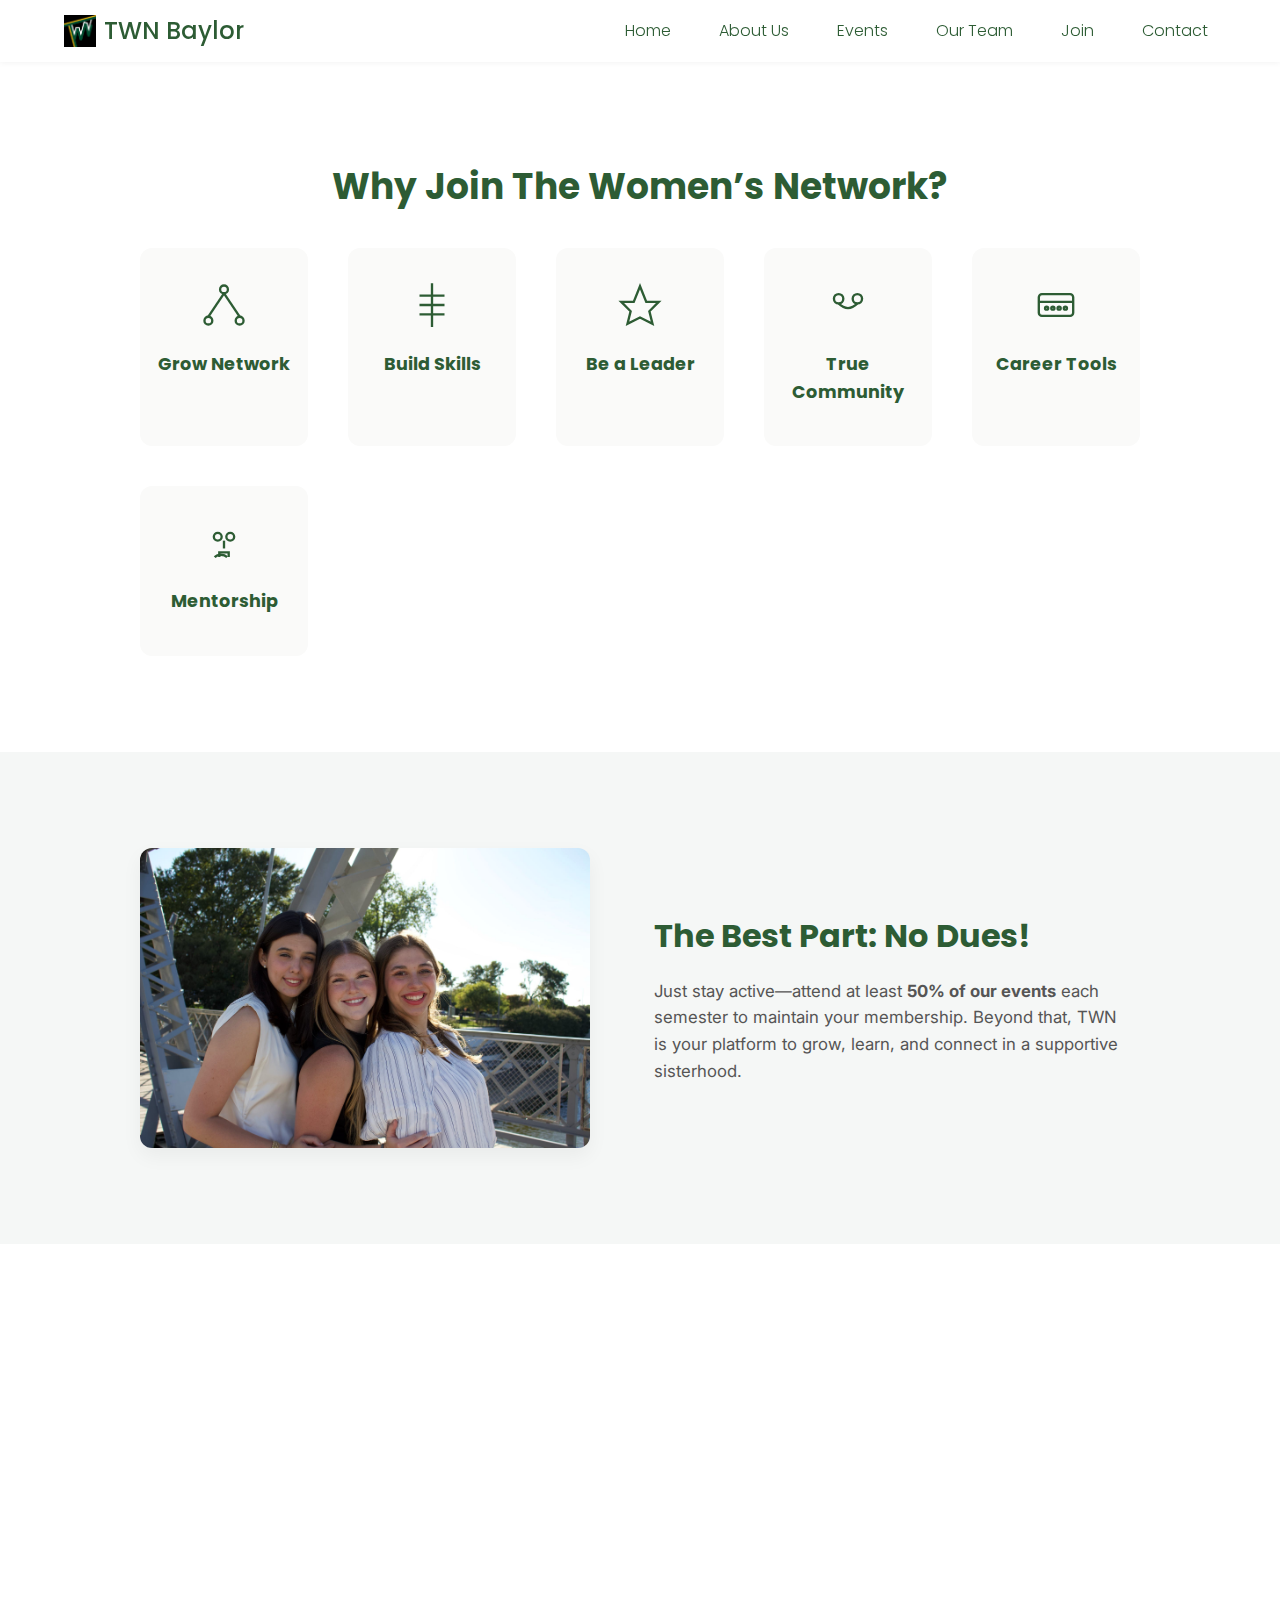
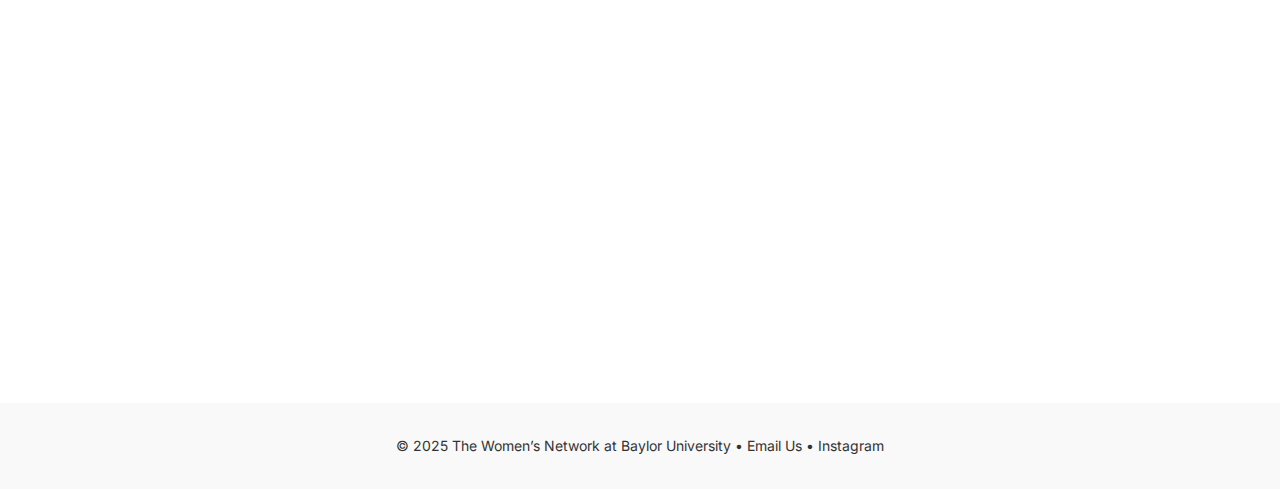
<file: join.html>
<!DOCTYPE html>
<html lang="en">
<head>
  <meta charset="UTF-8" />
  <meta name="viewport" content="width=device-width, initial-scale=1" />
  <title>Join Us – The Women’s Network at Baylor University</title>

  <!-- Google Fonts -->
  <link href="https://fonts.googleapis.com/css2?family=Poppins:wght@300;500&family=Playfair+Display:ital,wght@0,600;1,400&family=Inter:wght@400;600&display=swap" rel="stylesheet"/>
  <link rel="stylesheet" href="https://cdnjs.cloudflare.com/ajax/libs/animate.css/4.1.1/animate.min.css"/>
  <link rel="stylesheet" href="style.css"/>
  <style>
    body { font-family: 'Inter', sans-serif; line-height: 1.6; margin: 0; color: #333; }
    header { background: #fff; padding: .75rem 0; box-shadow: 0 1px 6px rgba(0,0,0,0.05); position: sticky; top: 0; z-index: 100; }
    .header-inner { display: flex; justify-content: space-between; align-items: center; width: 90%; max-width: 1200px; margin: 0 auto; }
    .brand { display: flex; align-items: center; }
    .brand .logo { height: 32px; margin-right: .5rem; }
    .brand-text { font-family: 'Poppins', sans-serif; font-weight: 500; font-size: 1.5rem; color: #2d5c34; }
    nav ul { display: flex; gap: 2rem; list-style: none; padding: 0; margin: 0; }
    nav a { font-family: 'Poppins', sans-serif; font-weight: 300; font-size: 1rem; color: #2d5c34; text-decoration: none; padding: .25rem .5rem; border-radius: 4px; transition: background .2s, color .2s; }
    nav a:hover { background: rgba(45, 92, 52, 0.1); color: #1f3922; }

    .fade-in { opacity: 0; transform: translateY(25px); transition: opacity 0.6s ease-out, transform 0.6s ease-out; }
    .fade-in.visible { opacity: 1; transform: translateY(0); }

    /* WHY JOIN */
    #why-join { background: #ffffff; padding: 6rem 1rem; }
    #why-join h2 { text-align: center; font-family: 'Poppins', sans-serif; font-size: 2.25rem; color: #2d5c34; margin-bottom: 2rem; }
    .why-grid { display: grid; grid-template-columns: repeat(auto-fit, minmax(160px, 1fr)); gap: 2.5rem; max-width: 1000px; margin: 0 auto; }
    .why-card { background: #fafaf9; border-radius: 12px; padding: 2rem 1rem; text-align: center; transition: transform 0.3s, box-shadow 0.3s; cursor: pointer; }
    .why-card:hover { transform: translateY(-6px); box-shadow: 0 8px 20px rgba(0,0,0,0.05); }
    .why-card svg { width: 50px; height: 50px; stroke: #2d5c34; fill: none; stroke-width: 3; margin-bottom: 0.75rem; }
    .why-card h3 { font-family: 'Poppins', sans-serif; color: #2d5c34; font-size: 1.1rem; margin-bottom: 0.5rem; }
    .why-card p { font-family: 'Inter', sans-serif; color: #555; font-size: 0.9rem; line-height: 1.4; max-height: 0; opacity: 0; transition: max-height 0.4s ease, opacity 0.4s ease; margin: 0; }
    .why-card.active p { max-height: 150px; opacity: 1; margin-top: 0.5rem; }

    /* MEMBERSHIP REQUIREMENTS */
    #membership-req { background: #f5f7f6; padding: 6rem 1rem; }
    #membership-req .container { display: flex; flex-wrap: wrap; align-items: center; gap: 3rem; max-width: 1000px; margin: 0 auto; }
    #membership-req img { width: 100%; max-width: 450px; border-radius: 12px; object-fit: cover; box-shadow: 0 8px 20px rgba(0,0,0,0.05); }
    #membership-req .text { flex: 1; padding: 1rem; }
    #membership-req h2 { font-family: 'Poppins', sans-serif; font-size: 2rem; color: #2d5c34; margin-bottom: 1rem; }
    #membership-req p { font-family: 'Inter', sans-serif; color: #555; font-size: 1.05rem; line-height: 1.6; }
    #join-slider {
  padding: 5rem 1rem;
  background: #fff;
}

.slider-wrapper {
  position: relative;
  max-width: 1000px;
  margin: 0 auto;
  overflow: hidden;
  border-radius: 12px;
  box-shadow: 0 8px 20px rgba(0,0,0,0.05);
}

.slider-track {
  display: flex;
  transition: transform 0.5s ease-in-out;
}

.slide {
  min-width: 100%;
  height: 300px;
  background-size: cover;
  background-position: center;
  position: relative;
  color: #fff;
  display: flex;
  align-items: flex-end;
}

.slide-text {
  background: rgba(0,0,0,0.4);
  padding: 2rem;
  width: 100%;
}

.slide-text h3 {
  font-family: 'Poppins', sans-serif;
  font-size: 1.75rem;
  margin-bottom: 0.5rem;
}

.slide-text p {
  font-family: 'Inter', sans-serif;
  font-size: 1rem;
}

/* Arrows */
.slider-btn {
  position: absolute;
  top: 50%;
  transform: translateY(-50%);
  background: rgba(255,255,255,0.7);
  border: none;
  font-size: 2rem;
  cursor: pointer;
  padding: 0.25rem 0.75rem;
  z-index: 10;
  color: #2d5c34;
  border-radius: 4px;
}
.slider-btn:hover {
  background: #fff;
}
.slider-btn.prev { left: 10px; }
.slider-btn.next { right: 10px; }

    /* CTA */
    #join-cta { background: #2d5c34; color: #fff; padding: 6rem 1rem; text-align: center; }
    #join-cta h2 { font-family: 'Poppins', sans-serif; font-size: 2.25rem; margin-bottom: 1.5rem; }
    #join-cta .btn { background: #c5a973; color: #2d5c34; padding: 0.85rem 2rem; border-radius: 6px; font-weight: 600; font-size: 1rem; text-decoration: none; transition: background 0.3s ease; }
    #join-cta .btn:hover { background: #b0955e; }

    /* FOOTER */
    footer { background: #f9f9f9; text-align: center; padding: 2rem 0; font-size: .875rem; }
  </style>
</head>
<body>
  <header>
    <div class="container header-inner">
      <a href="index.html" class="brand">
        <img src="assets/logo-twn.png" alt="TWN Logo" class="logo"/>
        <span class="brand-text">TWN Baylor</span>
      </a>
      <nav class="nav">
        <ul>
          <li><a href="index.html">Home</a></li>
          <li><a href="about.html">About Us</a></li>
          <li><a href="events.html">Events</a></li>
          <li><a href="team.html">Our Team</a></li>
          <li><a href="join.html" class="active">Join</a></li>
          <li><a href="contact.html">Contact</a></li>
        </ul>
      </nav>
    </div>
  </header>

<!-- WHY JOIN -->
<section id="why-join" class="fade-in">
  <div class="container">
    <h2>Why Join The Women’s Network?</h2>
    <div class="why-grid">
      <!-- Grow Network -->
      <div class="why-card" data-text="Expand your professional & personal networks">
        <svg viewBox="0 0 64 64" fill="none" stroke="#2d5c34" stroke-width="2.5">
          <circle cx="32" cy="12" r="5" />
          <circle cx="12" cy="52" r="5" />
          <circle cx="52" cy="52" r="5" />
          <line x1="32" y1="17" x2="12" y2="47" />
          <line x1="32" y1="17" x2="52" y2="47" />
        </svg>
        <h3>Grow Network</h3>
        <p></p>
      </div>

      <!-- Build Skills -->
      <div class="why-card" data-text="Enhance your soft skills & networking confidence">
        <svg viewBox="0 0 64 64" fill="none" stroke="#2d5c34" stroke-width="2.5">
          <path d="M32 4v56M16 20h32M16 32h32M16 44h32" />
        </svg>
        <h3>Build Skills</h3>
        <p></p>
      </div>

      <!-- Be a Leader -->
      <div class="why-card" data-text="Gain leadership experience & confidence">
        <svg viewBox="0 0 64 64" fill="none" stroke="#2d5c34" stroke-width="2.5">
          <polygon points="32,8 40,28 56,28 44,40 48,56 32,48 16,56 20,40 8,28 24,28" />
        </svg>
        <h3>Be a Leader</h3>
        <p></p>
      </div>

      <!-- True Community -->
      <div class="why-card" data-text="Foster genuine connections with peers & professionals">
        <svg viewBox="0 0 64 64" fill="none" stroke="#2d5c34" stroke-width="2.5">
          <circle cx="20" cy="24" r="6" />
          <circle cx="44" cy="24" r="6" />
          <path d="M20 30c8 8 16 8 24 0" />
        </svg>
        <h3>True Community</h3>
        <p></p>
      </div>

      <!-- Career Tools -->
      <div class="why-card" data-text="Access exclusive career resources & workshops">
        <svg viewBox="0 0 64 64" fill="none" stroke="#2d5c34" stroke-width="2.5">
          <rect x="10" y="18" width="44" height="28" rx="4" />
          <line x1="10" y1="28" x2="54" y2="28" />
          <circle cx="20" cy="36" r="2" />
          <circle cx="28" cy="36" r="2" />
          <circle cx="36" cy="36" r="2" />
          <circle cx="44" cy="36" r="2" />
        </svg>
        <h3>Career Tools</h3>
        <p></p>
      </div>

      <!-- Mentorship -->
      <div class="why-card" data-text="Receive mentorship from experienced professionals">
        <svg viewBox="0 0 64 64" fill="none" stroke="#2d5c34" stroke-width="2.5">
          <circle cx="24" cy="24" r="5" />
          <circle cx="40" cy="24" r="5" />
          <path d="M20 50c4-4 12-4 16 0" />
          <path d="M32 29v10" />
          <path d="M26 50v-6h12v6" />
        </svg>
        <h3>Mentorship</h3>
        <p></p>
      </div>
    </div>
  </div>
</section>


  <section id="membership-req" class="fade-in">
    <div class="container">
      <img src="assets/join/group-photo.jpg" alt="Members gathering" />
      <div class="text">
        <h2>The Best Part: No Dues!</h2>
        <p>Just stay active—attend at least <strong>50% of our events</strong> each semester to maintain your membership. Beyond that, TWN is your platform to grow, learn, and connect in a supportive sisterhood.</p>
      </div>
    </div>
  </section>

  <!-- SLIDER SECTION -->
<section id="join-slider" class="fade-in">
  <div class="slider-wrapper">
    <div class="slider-track">
      <!-- Slide 1 -->
      <div class="slide" style="background-image: url('assets/slider/global-network.jpg')">
        <div class="slide-text">
          <h3>Global Network Access</h3>
          <p>Connect with over 40,000+ women across 100+ campuses and industries.</p>
        </div>
      </div>
      <!-- Slide 2 -->
      <div class="slide" style="background-image: url('assets/slider/personal-growth.jpg')">
        <div class="slide-text">
          <h3>Personal Growth</h3>
          <p>Challenge yourself with experiences that shape your confidence and voice.</p>
        </div>
      </div>
      <!-- Slide 3 -->
      <div class="slide" style="background-image: url('assets/slider/friendship.jpg')">
        <div class="slide-text">
          <h3>Friendship & Fun</h3>
          <p>Beyond careers, build lifelong friendships and celebrate each other’s wins.</p>
        </div>
      </div>
    </div>

    <!-- Arrows -->
    <button class="slider-btn prev">&#10094;</button>
    <button class="slider-btn next">&#10095;</button>
  </div>
</section>


  <section id="join-cta" class="fade-in">
    <div class="container">
      <h2>Click here to sign up to be apart of TWN!</h2>
      <a href="https://www.thewomens.network/jointwn" class="btn">Get Started</a>
    </div>
  </section>

  <footer>
    <p>© 2025 The Women’s Network at Baylor University •
      <a href="mailto:thewomensnetwork_baylor@gmail.com">Email Us</a> •
      <a href="https://instagram.com/thewomensnetwork_baylor" target="_blank">Instagram</a>
    </p>
  </footer>

  <script>
    document.addEventListener('DOMContentLoaded', () => {
      document.querySelectorAll('.fade-in').forEach(el => {
        const obs = new IntersectionObserver(entries => {
          if (entries[0].isIntersecting) {
            el.classList.add('visible');
            obs.unobserve(el);
          }
        }, { threshold: 0.2 });
        obs.observe(el);
      });
      document.querySelectorAll('.why-card').forEach(card => {
        card.querySelector('p').textContent = card.dataset.text;
        card.addEventListener('click', () => card.classList.toggle('active'));
      });
    });
  </script>
  <script>
    document.addEventListener('DOMContentLoaded', () => {
      const track = document.querySelector('.slider-track');
      const slides = document.querySelectorAll('.slide');
      const prevBtn = document.querySelector('.slider-btn.prev');
      const nextBtn = document.querySelector('.slider-btn.next');
  
      let currentSlide = 0;
  
      function updateSlider() {
        const offset = -currentSlide * 100;
        track.style.transform = `translateX(${offset}%)`;
      }
  
      nextBtn.addEventListener('click', () => {
        currentSlide = (currentSlide + 1) % slides.length;
        updateSlider();
      });
  
      prevBtn.addEventListener('click', () => {
        currentSlide = (currentSlide - 1 + slides.length) % slides.length;
        updateSlider();
      });
    });
  </script>
  
</body>
</html>
</file>
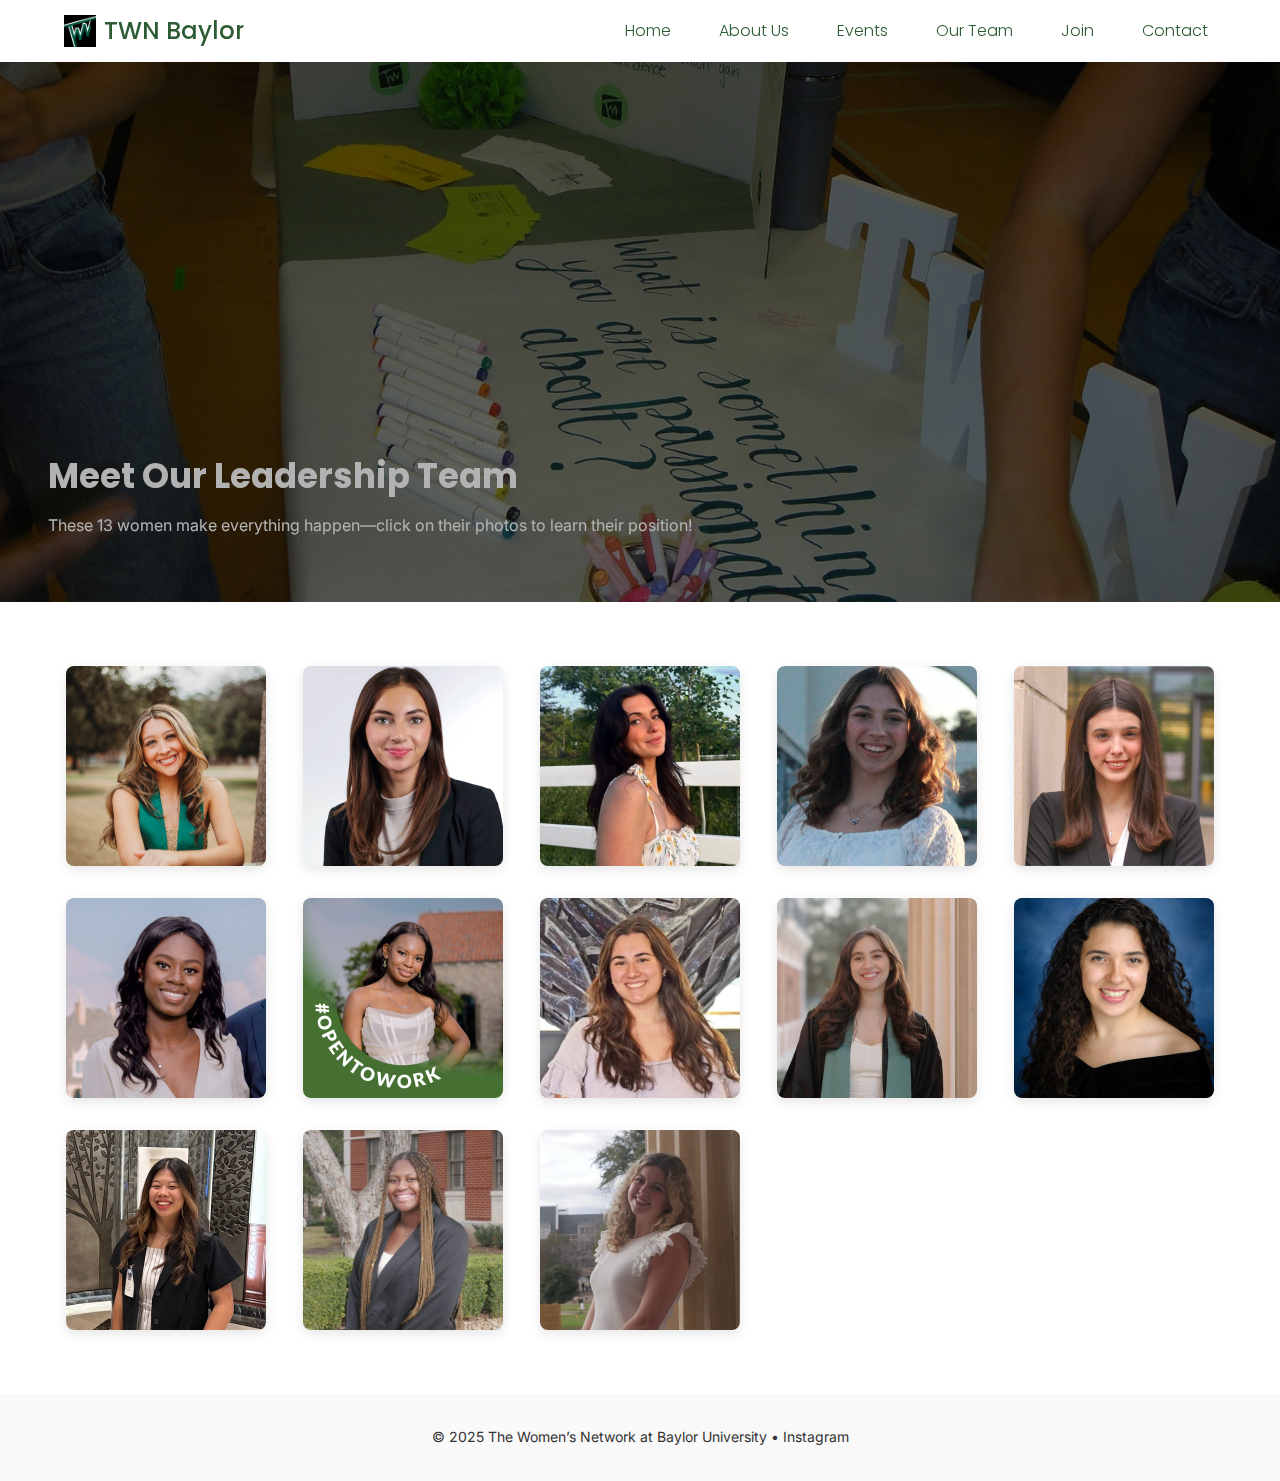
<file: team.html>
<!DOCTYPE html>
<html lang="en">
<head>
  <meta charset="UTF-8"/>
  <meta name="viewport" content="width=device-width,initial-scale=1"/>
  <title>Our Leadership Team — TWN Baylor</title>

  <!-- Google Fonts -->
  <link 
    href="https://fonts.googleapis.com/css2?family=Poppins:wght@300;500&family=Playfair+Display:ital,wght@0,600;1,400&family=Inter:wght@400;600&display=swap" 
    rel="stylesheet"/>
  <!-- Animate.css for easy fade-in if you like -->
  <link rel="stylesheet"
        href="https://cdnjs.cloudflare.com/ajax/libs/animate.css/4.1.1/animate.min.css"/>

  <style>
    /* ─ RESET & BASE ─ */
    *,*::before,*::after { box-sizing:border-box; margin:0; padding:0 }
    html { font-family:'Inter',sans-serif; font-size:16px; scroll-behavior:smooth }
    body { color:#333; line-height:1.6 }
    a { text-decoration:none; color:inherit }
    ul { list-style:none }
    .container { width:90%; max-width:1200px; margin:0 auto }

    /* ─ HEADER & NAV ─ */
    header {
      background:#fff;
      padding:.75rem 0;
      box-shadow:0 1px 6px rgba(0,0,0,0.05);
      position:sticky; top:0; z-index:100;
    }
    .header-inner {
      display:flex; align-items:center; justify-content:space-between;
    }
    .brand {
      display:flex; align-items:center;
    }
    .brand .logo {
      height:32px; margin-right:.5rem;
    }
    .brand-text {
      font-family:'Poppins',sans-serif; font-weight:500;
      font-size:1.5rem; color:#2d5c34;
    }
    .nav ul {
      display:flex; gap:2rem;
    }
    .nav a {
      font-family:'Poppins',sans-serif; font-weight:300; font-size:1rem;
      color:#2d5c34; padding:.25rem .5rem; border-radius:4px;
      transition:background .2s,color .2s;
    }
    .nav a:hover {
      background:rgba(45,92,52,0.1); color:#1f3922;
    }

    /* ── HERO ── */
    .hero {
      position:relative; height:60vh;
      background:url('assets/hero-team.jpg') center/cover no-repeat;
      filter: brightness(0.7);
      display:flex; align-items:flex-end; justify-content:flex-start;
    }
    .hero::after {
      content:''; position:absolute; inset:0;
      background:rgba(0,0,0,0.3);
    }
    .hero-content {
      position:relative; z-index:1;
      margin:0 0 3rem 3rem; max-width:700px; text-align:left;
      color:#fff; animation:fadeDown .8s ease-out both;
    }
    .hero-content h1 {
      font-family:'Poppins',sans-serif; font-size:2.15rem;
      line-height:1.2; margin-bottom:1rem;
    }
    .hero-content p {
      font-family:'Inter',sans-serif; font-size:1rem;
      margin-bottom:1rem;
    }
    .hero-content .btn {
      font-family:'Inter',sans-serif; font-size:.875rem;
      display:inline-block; font-weight:600;
      padding:.5rem 1rem; border-radius:4px;
      background:#fff; color:#2d5c34;
      transition:transform .3s;
    }
    .hero-content .btn:hover {
      transform:translateY(-3px);
    }
    @keyframes fadeDown {
      from { opacity:0; transform:translateY(-20px) }
      to   { opacity:1; transform:translateY(0) }
    }

    /* ─ TEAM GRID & FLIP CARDS ─ */
    .team-grid {
      display:grid;
      grid-template-columns:repeat(auto-fit,minmax(200px,1fr));
      gap:2rem;
      padding:4rem 0;
      justify-items:center;
    }
    .flip-card {
      width:200px; height:200px;
      perspective:1000px;
      cursor:pointer;
    }
    .flip-card-inner {
      position:relative;
      width:100%; height:100%;
      transform-style:preserve-3d;
      transition:transform .6s;
    }
    .flip-card.flipped .flip-card-inner {
      transform:rotateY(180deg);
    }
    .flip-card-front,
    .flip-card-back {
      position:absolute; width:100%; height:100%;
      backface-visibility:hidden;
      border-radius:8px; overflow:hidden;
      box-shadow:0 4px 12px rgba(0,0,0,0.1);
    }
    .flip-card-front img {
      width:100%; height:100%; object-fit:cover; display:block;
    }
    .flip-card-back {
      background:#fafafa; transform:rotateY(180deg);
      display:flex; flex-direction:column; justify-content:center;
      align-items:center; padding:1rem;
    }
    .flip-card-back h3 {
      font-family:'Playfair Display',serif; color:#2d5c34;
      margin-bottom:.5rem; font-size:1.1rem; text-align:center;
    }
    .flip-card-back p {
      font-family:'Inter',sans-serif; color:#555; text-align:center;
      font-size:.9rem; line-height:1.4;
    }

    /* ─ FOOTER ─ */
    footer {
      background:#f9f9f9; text-align:center;
      padding:2rem 0; font-size:.875rem;
    }
  </style>
</head>
<body>

  <!-- HEADER -->
  <header>
    <div class="container header-inner">
      <a href="index.html" class="brand">
        <img src="assets/logo-small.png" alt="TWN Logo" class="logo"/>
        <span class="brand-text">TWN Baylor</span>
      </a>
      <nav class="nav">
        <ul>
          <li><a href="index.html">Home</a></li>
          <li><a href="about.html">About Us</a></li>
          <li><a href="events.html">Events</a></li>
          <li><a href="team.html">Our Team</a></li>
          <li><a href="join.html">Join</a></li>
          <li><a href="contact.html">Contact</a></li>
        </ul>
      </nav>
    </div>
  </header>

  <!-- HERO -->
  <section class="hero">
    <div class="hero-content">
      <h1>Meet Our Leadership Team</h1>
      <p>These 13 women make everything happen—click on their photos to learn their position!</p>
    </div>
  </section>

  <!-- MAIN -->
  <main class="container">
    <section id="team">
      <div class="team-grid">
        <!-- 1) President -->
        <div class="flip-card" tabindex="0"
             onclick="this.classList.toggle('flipped')"
             onkeypress="if(event.key==='Enter'||event.key===' ') this.classList.toggle('flipped')">
          <div class="flip-card-inner">
            <div class="flip-card-front">
              <img src="assets/team/ashley.jpg" alt="Ashley Ehler — President"/>
            </div>
            <div class="flip-card-back">
              <h3>Ashley Ehler</h3>
              <p>President</p>
            </div>
          </div>
        </div>

        <!-- 2) Vice President -->
        <div class="flip-card" tabindex="0"
             onclick="this.classList.toggle('flipped')"
             onkeypress="if(event.key==='Enter'||event.key===' ') this.classList.toggle('flipped')">
          <div class="flip-card-inner">
            <div class="flip-card-front">
              <img src="assets/team/isabella.jpg" alt="Isabella Tole — Vice President"/>
            </div>
            <div class="flip-card-back">
              <h3>Isabella Tole</h3>
              <p>Vice President</p>
            </div>
          </div>
        </div>

        <!-- 3) VP of Marketing -->
        <div class="flip-card" tabindex="0"
             onclick="this.classList.toggle('flipped')"
             onkeypress="if(event.key==='Enter'||event.key===' ') this.classList.toggle('flipped')">
          <div class="flip-card-inner">
            <div class="flip-card-front">
              <img src="assets/team/maci.jpg" alt="Maci Burnett — VP of Marketing"/>
            </div>
            <div class="flip-card-back">
              <h3>Maci Burnett</h3>
              <p>VP of Marketing</p>
            </div>
          </div>
        </div>

        <!-- 4) VP of Events -->
        <div class="flip-card" tabindex="0"
             onclick="this.classList.toggle('flipped')"
             onkeypress="if(event.key==='Enter'||event.key===' ') this.classList.toggle('flipped')">
          <div class="flip-card-inner">
            <div class="flip-card-front">
              <img src="assets/team/sophia.jpg" alt="Sophia Whetstone — VP of Events"/>
            </div>
            <div class="flip-card-back">
              <h3>Sophia Whetstone</h3>
              <p>VP of Events</p>
            </div>
          </div>
        </div>

        <!-- 5) VP of Finance -->
        <div class="flip-card" tabindex="0"
             onclick="this.classList.toggle('flipped')"
             onkeypress="if(event.key==='Enter'||event.key===' ') this.classList.toggle('flipped')">
          <div class="flip-card-inner">
            <div class="flip-card-front">
              <img src="assets/team/meredith.jpg" alt="Meredith Brosig — VP of Finance"/>
            </div>
            <div class="flip-card-back">
              <h3>Meredith Brosig</h3>
              <p>VP of Finance</p>
            </div>
          </div>
        </div>

        <!-- 6) Trip Coordinator -->
        <div class="flip-card" tabindex="0"
             onclick="this.classList.toggle('flipped')"
             onkeypress="if(event.key==='Enter'||event.key===' ') this.classList.toggle('flipped')">
          <div class="flip-card-inner">
            <div class="flip-card-front">
              <img src="assets/team/natalie.jpg" alt="Natalie Dume — Trip Coordinator"/>
            </div>
            <div class="flip-card-back">
              <h3>Natalie Dume</h3>
              <p>Trip Coordinator</p>
            </div>
          </div>
        </div>

        <!-- 7) Lead Ambassador -->
        <div class="flip-card" tabindex="0"
             onclick="this.classList.toggle('flipped')"
             onkeypress="if(event.key==='Enter'||event.key===' ') this.classList.toggle('flipped')">
          <div class="flip-card-inner">
            <div class="flip-card-front">
              <img src="assets/team/cassie.jpg" alt="Cassie Dume — Lead Ambassador"/>
            </div>
            <div class="flip-card-back">
              <h3>Cassie Dume</h3>
              <p>Lead Ambassador</p>
            </div>
          </div>
        </div>

        <!-- 8) Social Media -->
        <div class="flip-card" tabindex="0"
             onclick="this.classList.toggle('flipped')"
             onkeypress="if(event.key==='Enter'||event.key===' ') this.classList.toggle('flipped')">
          <div class="flip-card-inner">
            <div class="flip-card-front">
              <img src="assets/team/isabel.jpg" alt="Isabel Joudeh — Social Media"/>
            </div>
            <div class="flip-card-back">
              <h3>Isabel Joudeh</h3>
              <p>Social Media</p>
            </div>
          </div>
        </div>

        <!-- 9) Merch Chair -->
        <div class="flip-card" tabindex="0"
             onclick="this.classList.toggle('flipped')"
             onkeypress="if(event.key==='Enter'||event.key===' ') this.classList.toggle('flipped')">
          <div class="flip-card-inner">
            <div class="flip-card-front">
              <img src="assets/team/khalila.jpg" alt="Khalila Gonzales — Merch Chair"/>
            </div>
            <div class="flip-card-back">
              <h3>Khalila Gonzales</h3>
              <p>Merch Chair</p>
            </div>
          </div>
        </div>

        <!-- 10) Print Marketing -->
        <div class="flip-card" tabindex="0"
             onclick="this.classList.toggle('flipped')"
             onkeypress="if(event.key==='Enter'||event.key===' ') this.classList.toggle('flipped')">
          <div class="flip-card-inner">
            <div class="flip-card-front">
              <img src="assets/team/sarah.jpg" alt="Sarah Stein — Print Marketing"/>
            </div>
            <div class="flip-card-back">
              <h3>Sarah Stein</h3>
              <p>Print Marketing</p>
            </div>
          </div>
        </div>

        <!-- 11) Print Marketing -->
        <div class="flip-card" tabindex="0"
             onclick="this.classList.toggle('flipped')"
             onkeypress="if(event.key==='Enter'||event.key===' ') this.classList.toggle('flipped')">
          <div class="flip-card-inner">
            <div class="flip-card-front">
              <img src="assets/team/molly.jpg" alt="Molly Edwards — Print Marketing"/>
            </div>
            <div class="flip-card-back">
              <h3>Molly Edwards</h3>
              <p>Print Marketing</p>
            </div>
          </div>
        </div>

        <!-- 12) Community Outreach -->
        <div class="flip-card" tabindex="0"
             onclick="this.classList.toggle('flipped')"
             onkeypress="if(event.key==='Enter'||event.key===' ') this.classList.toggle('flipped')">
          <div class="flip-card-inner">
            <div class="flip-card-front">
              <img src="assets/team/michaela.jpg" alt="Michaela Kallon — Community Outreach"/>
            </div>
            <div class="flip-card-back">
              <h3>Michaela Kallon</h3>
              <p>Community Outreach</p>
            </div>
          </div>
        </div>

        <!-- 13) Newsletter Writer -->
        <div class="flip-card" tabindex="0"
             onclick="this.classList.toggle('flipped')"
             onkeypress="if(event.key==='Enter'||event.key===' ') this.classList.toggle('flipped')">
          <div class="flip-card-inner">
            <div class="flip-card-front">
              <img src="assets/team/elizabeth.jpg" alt="Elizabeth Johnson — Newsletter Writer"/>
            </div>
            <div class="flip-card-back">
              <h3>Elizabeth Johnson</h3>
              <p>Newsletter Writer</p>
            </div>
          </div>
        </div>

      </div>
    </section>
  </main>

  <!-- FOOTER -->
  <footer>
    <p>© 2025 The Women’s Network at Baylor University • 
      <a href="https://instagram.com/thewomensnetwork_baylor" target="_blank">Instagram</a>
    </p>
  </footer>

  <!-- JS to toggle flip -->
  <script>
    document.querySelectorAll('.flip-card').forEach(card => {
      card.addEventListener('click', () => card.classList.toggle('flipped'));
      card.addEventListener('keypress', e => {
        if (e.key==='Enter' || e.key===' ') card.classList.toggle('flipped');
      });
    });
  </script>
  <script>
    document.querySelectorAll('.flip-card').forEach(card => {
      card.addEventListener('click', () => {
        card.classList.toggle('flipped');
      });
      card.addEventListener('keypress', e => {
        if (e.key === 'Enter' || e.key === ' ') {
          card.classList.toggle('flipped');
        }
      });
    });
  </script>
  
</body>
</html>
</file>
<file: style.css>
/* ==========================================================================
   1) IMPORTS & BASE
   ========================================================================== */
   @import url('https://fonts.googleapis.com/css2?family=Poppins:wght@300;500&display=swap');
   @import url('https://fonts.googleapis.com/css2?family=Playfair+Display:ital,wght@0,600;1,400&family=Inter:wght@400;600&display=swap');
   
   *,
   *::before,
   *::after {
     box-sizing: border-box;
     margin: 0;
     padding: 0;
   }
   html {
     font-family: 'Inter', sans-serif;
     font-size: 16px;
     scroll-behavior: smooth;
   }
   body {
     color: #333;
     line-height: 1.6;
   }
   a {
     color: inherit;
     text-decoration: none;
   }
   ul {
     list-style: none;
   }
   .container {
     width: 90%;
     max-width: 1200px;
     margin: 0 auto;
   }
   
   /* ==========================================================================
      2) HEADER & NAV
      ========================================================================== */
   header {
     background: #fff;
     padding: 0.75rem 0;
     box-shadow: 0 1px 6px rgba(0,0,0,0.05);
     position: sticky;
     top: 0;
     z-index: 100;
   }
   .header-inner {
     display: flex;
     align-items: center;
     justify-content: space-between;
   }
   .brand {
     display: flex;
     align-items: center;
   }
   .brand .logo {
     height: 32px;
     margin-right: 0.5rem;
   }
   .brand-text {
     font-family: 'Poppins', sans-serif;
     font-weight: 500;
     font-size: 1.5rem;
     color: #2d5c34;
   }
   .nav ul {
     display: flex;
     gap: 2rem;
   }
   .nav a {
     font-family: 'Poppins', sans-serif;
     font-weight: 300;
     font-size: 1rem;
     color: #2d5c34;
     padding: 0.25rem 0.5rem;
     border-radius: 4px;
     transition: background 0.2s, color 0.2s;
   }
   .nav a:hover {
     background: rgba(45,92,52,0.1);
     color: #1f3922;
   }
   
   /* ==========================================================================
      3) HERO
      ========================================================================== */
   .hero {
     position: relative;
     height: 100vh;
     background: url('../assets/hero-bg.jpg') center/cover no-repeat;
     display: flex;
     align-items: center;
     justify-content: center;
   }
   .hero::after {
     content: '';
     position: absolute;
     inset: 0;
     background: rgba(0,0,0,0.4);
   }
   .hero-content {
     position: relative;
     z-index: 1;
     text-align: center;
     color: #fff;
     animation: fadeDown 0.8s ease-out both;
   }
   .hero-content h1 {
     font-family: 'Playfair Display', serif;
     font-size: 3rem;
     margin-bottom: 1rem;
   }
   .hero-content p {
     font-size: 1.125rem;
     max-width: 600px;
     margin: 0 auto 2rem;
   }
   .hero-content .btn {
     display: inline-block;
     font-weight: 600;
     padding: 0.75rem 1.5rem;
     border-radius: 4px;
     background: #fff;
     color: #2d5c34;
     transition: transform 0.3s;
   }
   .hero-content .btn:hover {
     transform: translateY(-3px);
   }
   @keyframes fadeDown {
     from { opacity: 0; transform: translateY(-20px); }
     to   { opacity: 1; transform: translateY(0); }
   }
   
   /* ==========================================================================
      4) GENERIC SECTION
      ========================================================================== */
   .section {
     padding: 6rem 0;
   }
   .section h2 {
     font-family: 'Playfair Display', serif;
     font-size: 2rem;
     text-align: center;
     margin-bottom: 1.5rem;
     color: #2d5c34;
   }
   
   /* ==========================================================================
      5) ABOUT
      ========================================================================== */
   #about p {
     text-align: center;
     max-width: 700px;
     margin: 0 auto;
   }
   
/* ─── Animated Quote Section with Lines Only ─── */
section.quote-animated {
  position: relative;
  padding: 6rem 0;
  background: #eff1ec; /* pale green */
  overflow: hidden;
}

/* top line expands left→right */
section.quote-animated::before {
  content: "";
  position: absolute;
  top: 50px;
  left: 0;
  height: 2px;
  width: 0;
  background: #2d5c34;
  animation: expandLineLTR 0.8s ease-out forwards 0.2s;
}

/* bottom line expands right→left */
section.quote-animated::after {
  content: "";
  position: absolute;
  bottom: 50px;
  right: 0;
  height: 2px;
  width: 0;
  background: #2d5c34;
  animation: expandLineRTL 0.8s ease-out forwards 0.2s;
}

.quote-wrapper {
  max-width: 700px;
  margin: 0 auto;
  text-align: center;
}

/* Quote text */
.quote-text {
  font-family: 'Playfair Display', serif;
  font-size: 1.75rem;
  color: #2d5c34;
  line-height: 1.4;
  opacity: 0;
  animation: fadeInUp 0.6s ease-out forwards 1.0s;
  margin-bottom: 1rem;
}

/* Author line */
.quote-author {
  font-family: 'Inter', sans-serif;
  font-size: 1rem;
  color: #555;
  opacity: 0;
  animation: fadeInUp 0.6s ease-out forwards 1.2s;
}

/* ─── Animations ─── */
@keyframes expandLineLTR {
  to { width: 100%; }
}
@keyframes expandLineRTL {
  to { width: 100%; }
}
@keyframes fadeInUp {
  from { opacity: 0; transform: translateY(20px); }
  to   { opacity: 1; transform: translateY(0); }
}


   /* ==========================================================================
      7) GOAL
      ========================================================================== */
   .goal p {
     text-align: center;
     font-size: 1.125rem;
     max-width: 600px;
     margin: 0 auto;
   }
   
   /* ==========================================================================
      8) HISTORY TIMELINE
      ========================================================================== */
  /* ────────────────────────────── */
/*   ALTERNATING CENTERED TIMELINE  */
/* ────────────────────────────── */

.history .timeline {
  position: relative;
  margin: 4rem 0;
  padding: 0;
}

/* the vertical spine */
.history .timeline::before {
  content: "";
  position: absolute;
  top: 0;
  bottom: 0;
  left: 50%;
  width: 4px;
  background: #c5a973;
  transform: translateX(-50%);
  z-index: 0;
}

.history .timeline-item {
  position: relative;
  width: 100%;
  box-sizing: border-box;
  opacity: 0;
  transform: translateY(20px);
  transition: opacity 0.6s ease-out, transform 0.6s ease-out;
  z-index: 1;
}

/* dot on the spine */
.history .timeline-item::after {
  content: "";
  position: absolute;
  top: 1.5rem;
  left: 50%;
  width: 12px;
  height: 12px;
  background: #2d5c34;
  border: 3px solid #fff;
  border-radius: 50%;
  transform: translateX(-50%);
}

/* shared text styles */
.history .timeline-item time {
  display: block;
  font-family: 'Poppins', serif;
  font-weight: 600;
  color: #2d5c34;
  margin-bottom: 0.5rem;
}
.history .timeline-item h3 {
  margin: 0 0 0.5rem;
  font-family: 'Poppins', serif;
  font-size: 1.5rem;
  color: #2d5c34;
}
.history .timeline-item p {
  margin: 0;
  font-family: 'Inter', sans-serif;
  color: #555;
  line-height: 1.5;
  max-width: 45%;
}

/* odd items (1,3,…) on the right */
.history .timeline-item:nth-child(odd) {
  padding: 2rem 0 2rem 50%;
  text-align: left;
}
.history .timeline-item:nth-child(odd) p {
  margin-left: auto;
}

/* even items (2,4,…) on the left */
.history .timeline-item:nth-child(even) {
  padding: 2rem 50% 2rem 0;
  text-align: right;
}
.history .timeline-item:nth-child(even) p {
  margin-right: auto;
}

/* reveal on scroll */
.history .timeline-item.visible {
  opacity: 1;
  transform: translateY(0);
}

/* collapse to single column on mobile */
@media (max-width: 768px) {
  .history .timeline::before {
    display: none;
  }
  .history .timeline-item,
  .history .timeline-item:nth-child(odd),
  .history .timeline-item:nth-child(even) {
    padding: 2rem 1rem;
    text-align: left;
  }
  .history .timeline-item p {
    max-width: 100%;
    margin: 0;
  }
}


   
   /* ==========================================================================
      9) MEMBER SPOTLIGHT
      ========================================================================== */
 /* ─── MEMBER SPOTLIGHT ─── */
#spotlight .spotlight-grid {
  display: flex;
  align-items: center;
  gap: 2rem;
  margin-top: 2rem;
  flex-wrap: wrap;
}

#spotlight .spotlight-image {
  flex: 1 1 300px;
  overflow: hidden;
}
#spotlight .spotlight-image img {
  width: 100%;
  border-radius: 8px;
  display: block;
}

#spotlight .spotlight-content {
  flex: 1 1 300px;
}
#spotlight .spotlight-content h2 {
  font-family: 'Playfair Display', serif;
  font-size: 2rem;
  margin-bottom: 1rem;
  color: #2d5c34;
}
#spotlight .spotlight-content p.intro {
  font-family: 'Inter', sans-serif;
  font-size: 1.125rem;
  color: #444;
  margin-bottom: 1.5rem;
  line-height: 1.5;
}

/* Ensure stacking nicely on small screens */
@media (max-width: 768px) {
  #spotlight .spotlight-grid {
    flex-direction: column;
  }
  #spotlight .spotlight-content,
  #spotlight .spotlight-image {
    flex: 1 1 auto;
  }
}

/* Spotlight row */
.spotlight-row {
  display: flex;
  align-items: center;       /* vertical alignment */
  gap: 2rem;                 /* space between image & text */
  flex-wrap: wrap;           /* stack on mobile */
}

/* Image sizing */
.spotlight-image {
  flex: 1 1 300px;           /* grow/shrink, base 300px */
}
.spotlight-image img {
  width: 100%;
  border-radius: 8px;
}

/* Text block */
.spotlight-content {
  flex: 1 1 400px;           /* grow/shrink, base 400px */
}
.spotlight-content h2 {
  font-family: 'Playfair Display', serif;
  font-size: 2rem;
  color: #2d5c34;
  margin-bottom: 1rem;
}
.spotlight-content p {
  font-family: 'Inter', sans-serif;
  font-size: 1rem;
  line-height: 1.6;
  color: #333;
}



   /* ==========================================================================
      10) UPCOMING EVENTS
      ========================================================================== */
   #upcoming .cards {
     display: grid;
     grid-template-columns: repeat(auto-fit, minmax(240px,1fr));
     gap: 2rem;
   }
   #upcoming .card {
     background: #fff;
     border-radius: 8px;
     box-shadow: 0 2px 8px rgba(0,0,0,0.05);
     padding: 1.5rem;
   }
   #upcoming .card h3 {
     margin-bottom: 0.5rem;
     font-family: 'Playfair Display', serif;
     color: #2d5c34;
   }
   #upcoming .card time {
     display: block;
     font-size: 0.9rem;
     color: #c5a973;
     margin-bottom: 1rem;
   }
   #upcoming .card p {
     color: #555;
   }
   
   /* ==========================================================================
      11) FINAL CTA
      ========================================================================== */
   .cta-final {
     background: #2d5c34;
     color: #fff;
     text-align: center;
     padding: 3rem 0;
   }
   .cta-final h2 {
     font-family: 'Playfair Display', serif;
     font-size: 2rem;
     margin-bottom: 1rem;
   }
   .cta-final .btn {
     background: #fff;
     color: #2d5c34;
     padding: 0.75rem 1.5rem;
     border-radius: 4px;
     font-weight: 600;
     transition: background 0.3s;
   }
   .cta-final .btn:hover {
     background: #f0f0f0;
   }
   
   /* ==========================================================================
      12) FOOTER
      ========================================================================== */
   footer {
     background: #f9f9f9;
     text-align: center;
     padding: 2rem 0;
     font-size: 0.875rem;
   }
   
   /* ==========================================================================
      13) SCROLL-TRIGGERED FADE-IN
      ========================================================================== */
   .fade-in {
     opacity: 0;
     transform: translateY(20px);
     transition: opacity 0.6s, transform 0.6s;
   }
   .fade-in.visible {
     opacity: 1;
     transform: translateY(0);
   }
/* -------------- CARDS -------------- */
.cards {
  display: grid;
  gap: 1.5rem;
  grid-template-columns: repeat(auto-fit, minmax(240px, 1fr));
}
.card.event-card {
  cursor: pointer;
}
/* fade-in */
.fade-in.visible .card { opacity: 1; transform: none; }

/* -------------- MODAL -------------- */
.modal {
  display: none;            /* hidden by default */
  position: fixed;
  top: 0; left: 0;
  width: 100%; height: 100%;
  background: rgba(0,0,0,0.6);
  justify-content: center;
  align-items: center;
  padding: 1rem;
  z-index: 200;
}
.modal-content {
  background: #fff;
  border-radius: 8px;
  max-width: 600px;
  width: 100%;
  padding: 1.5rem;
  position: relative;
  overflow-y: auto;
  max-height: 90vh;
}
.modal-content img {
  width: 100%;
  border-radius: 4px;
  margin: 1rem 0;
}
.modal-close {
  position: absolute;
  right: 1rem; top: 1rem;
  font-size: 1.5rem;
  cursor: pointer;
  color: #333;
}

/* Animate modal in */
.modal.show {
  display: flex;
  animation: fadeIn 0.3s ease-out;
}
@keyframes fadeIn {
  from { opacity: 0; }
  to { opacity: 1;}
}
</file>
